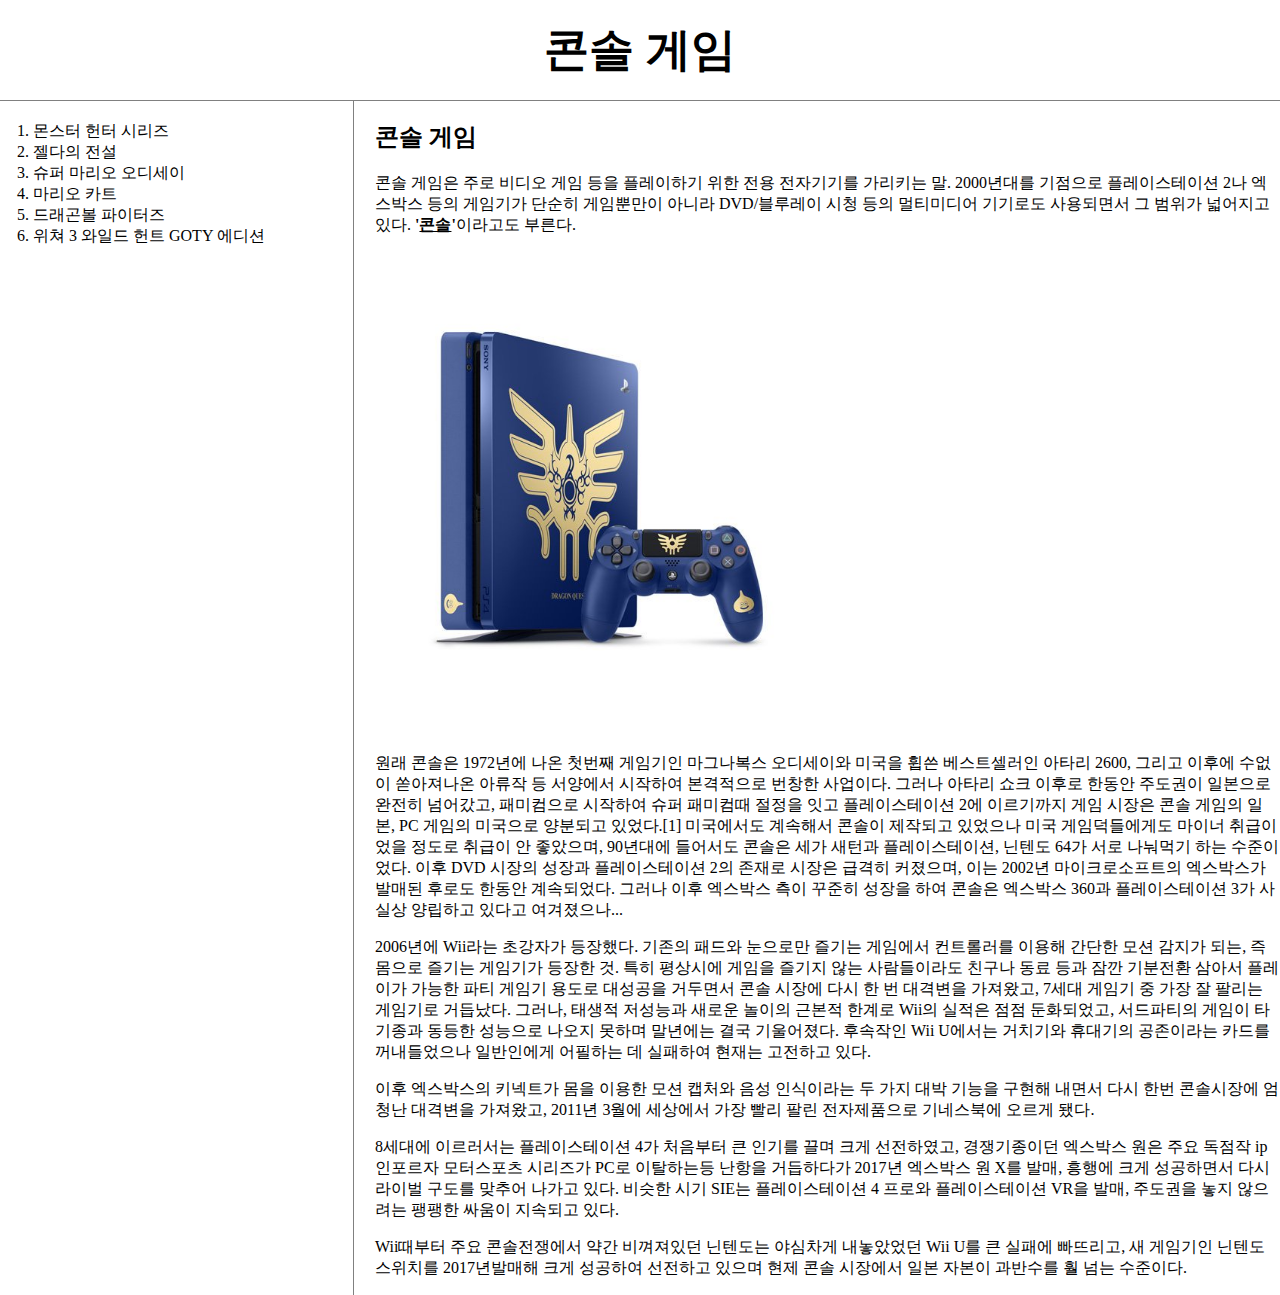
<file: index.html>
<!doctype html>
<html>
<head>
  <title>가지고 있는 콘솔 게임 리스트 - Welcome</title>
  <meta charset="utf-8">
  <link rel="stylesheet" href="style.css">
  <!-- Global site tag (gtag.js) - Google Analytics -->
<script async src="https://www.googletagmanager.com/gtag/js?id=UA-115026565-1"></script>
<script>
  window.dataLayer = window.dataLayer || [];
  function gtag(){dataLayer.push(arguments);}
  gtag('js', new Date());

  gtag('config', 'UA-115026565-1');
</script>

</head>
<body>
  <h1><a href="https://iamso-young.github.io/web2_css/">콘솔 게임</a></h1>
  <div id="grid">

<ol>
  <li><a href="1.html">몬스터 헌터 시리즈</a></li>
  <li><a href="2.html">젤다의 전설</a></li>
  <li><a href="3.html">슈퍼 마리오 오디세이</a></li>
  <li><a href="4.html">마리오 카트</a></li>
  <li><a href="5.html">드래곤볼 파이터즈</a></li>
  <li><a href="6.html">위쳐 3 와일드 헌트 GOTY 에디션</a></li>
</ol>
<div id="article">
<h2>콘솔 게임</h2>
<p><a href="https://namu.wiki/w/%EA%B2%8C%EC%9E%84%EA%B8%B0?from=%EC%BD%98%EC%86%94%20%EA%B2%8C%EC%9E%84"
  target="_blank" title="콘솔 게임 - 나무위키">콘솔 게임</a>은 주로 비디오 게임 등을 플레이하기 위한 전용 전자기기를 가리키는 말. 2000년대를 기점으로 플레이스테이션 2나 엑스박스 등의 게임기가 단순히 게임뿐만이 아니라 DVD/블루레이 시청 등의 멀티미디어 기기로도 사용되면서 그 범위가 넓어지고 있다.
<strong>'<u>콘솔</u>'</strong>이라고도 부른다.</p>
<img src="ps4slim.jpg" width="50%">
<p style="margin-top:45px;">원래 콘솔은 1972년에 나온 첫번째 게임기인 마그나복스 오디세이와 미국을 휩쓴 베스트셀러인 아타리 2600, 그리고 이후에 수없이 쏟아져나온 아류작 등 서양에서 시작하여 본격적으로 번창한 사업이다. 그러나 아타리 쇼크 이후로 한동안 주도권이 일본으로 완전히 넘어갔고, 패미컴으로 시작하여 슈퍼 패미컴때 절정을 잇고 플레이스테이션 2에 이르기까지 게임 시장은 콘솔 게임의 일본, PC 게임의 미국으로 양분되고 있었다.[1] 미국에서도 계속해서 콘솔이 제작되고 있었으나 미국 게임덕들에게도 마이너 취급이었을 정도로 취급이 안 좋았으며, 90년대에 들어서도 콘솔은 세가 새턴과 플레이스테이션, 닌텐도 64가 서로 나눠먹기 하는 수준이었다. 이후 DVD 시장의 성장과 플레이스테이션 2의 존재로 시장은 급격히 커졌으며, 이는 2002년 마이크로소프트의 엑스박스가 발매된 후로도 한동안 계속되었다. 그러나 이후 엑스박스 측이 꾸준히 성장을 하여 콘솔은 엑스박스 360과 플레이스테이션 3가 사실상 양립하고 있다고 여겨졌으나...
</p><p>2006년에 Wii라는 초강자가 등장했다. 기존의 패드와 눈으로만 즐기는 게임에서 컨트롤러를 이용해 간단한 모션 감지가 되는, 즉 몸으로 즐기는 게임기가 등장한 것. 특히 평상시에 게임을 즐기지 않는 사람들이라도 친구나 동료 등과 잠깐 기분전환 삼아서 플레이가 가능한 파티 게임기 용도로 대성공을 거두면서 콘솔 시장에 다시 한 번 대격변을 가져왔고, 7세대 게임기 중 가장 잘 팔리는 게임기로 거듭났다. 그러나, 태생적 저성능과 새로운 놀이의 근본적 한계로 Wii의 실적은 점점 둔화되었고, 서드파티의 게임이 타기종과 동등한 성능으로 나오지 못하며 말년에는 결국 기울어졌다. 후속작인 Wii U에서는 거치기와 휴대기의 공존이라는 카드를 꺼내들었으나 일반인에게 어필하는 데 실패하여 현재는 고전하고 있다.
</p><p>이후 엑스박스의 키넥트가 몸을 이용한 모션 캡처와 음성 인식이라는 두 가지 대박 기능을 구현해 내면서 다시 한번 콘솔시장에 엄청난 대격변을 가져왔고, 2011년 3월에 세상에서 가장 빨리 팔린 전자제품으로 기네스북에 오르게 됐다.
</p><p>8세대에 이르러서는 플레이스테이션 4가 처음부터 큰 인기를 끌며 크게 선전하였고, 경쟁기종이던 엑스박스 원은 주요 독점작 ip인포르자 모터스포츠 시리즈가 PC로 이탈하는등 난항을 거듭하다가 2017년 엑스박스 원 X를 발매, 흥행에 크게 성공하면서 다시 라이벌 구도를 맞추어 나가고 있다. 비슷한 시기 SIE는 플레이스테이션 4 프로와 플레이스테이션 VR을 발매, 주도권을 놓지 않으려는 팽팽한 싸움이 지속되고 있다.
</p><p>Wii때부터 주요 콘솔전쟁에서 약간 비껴져있던 닌텐도는 야심차게 내놓았었던 Wii U를 큰 실패에 빠뜨리고, 새 게임기인 닌텐도 스위치를 2017년발매해 크게 성공하여 선전하고 있으며 현제 콘솔 시장에서 일본 자본이 과반수를 훨 넘는 수준이다.
</p>
</body>
</html>
</file>
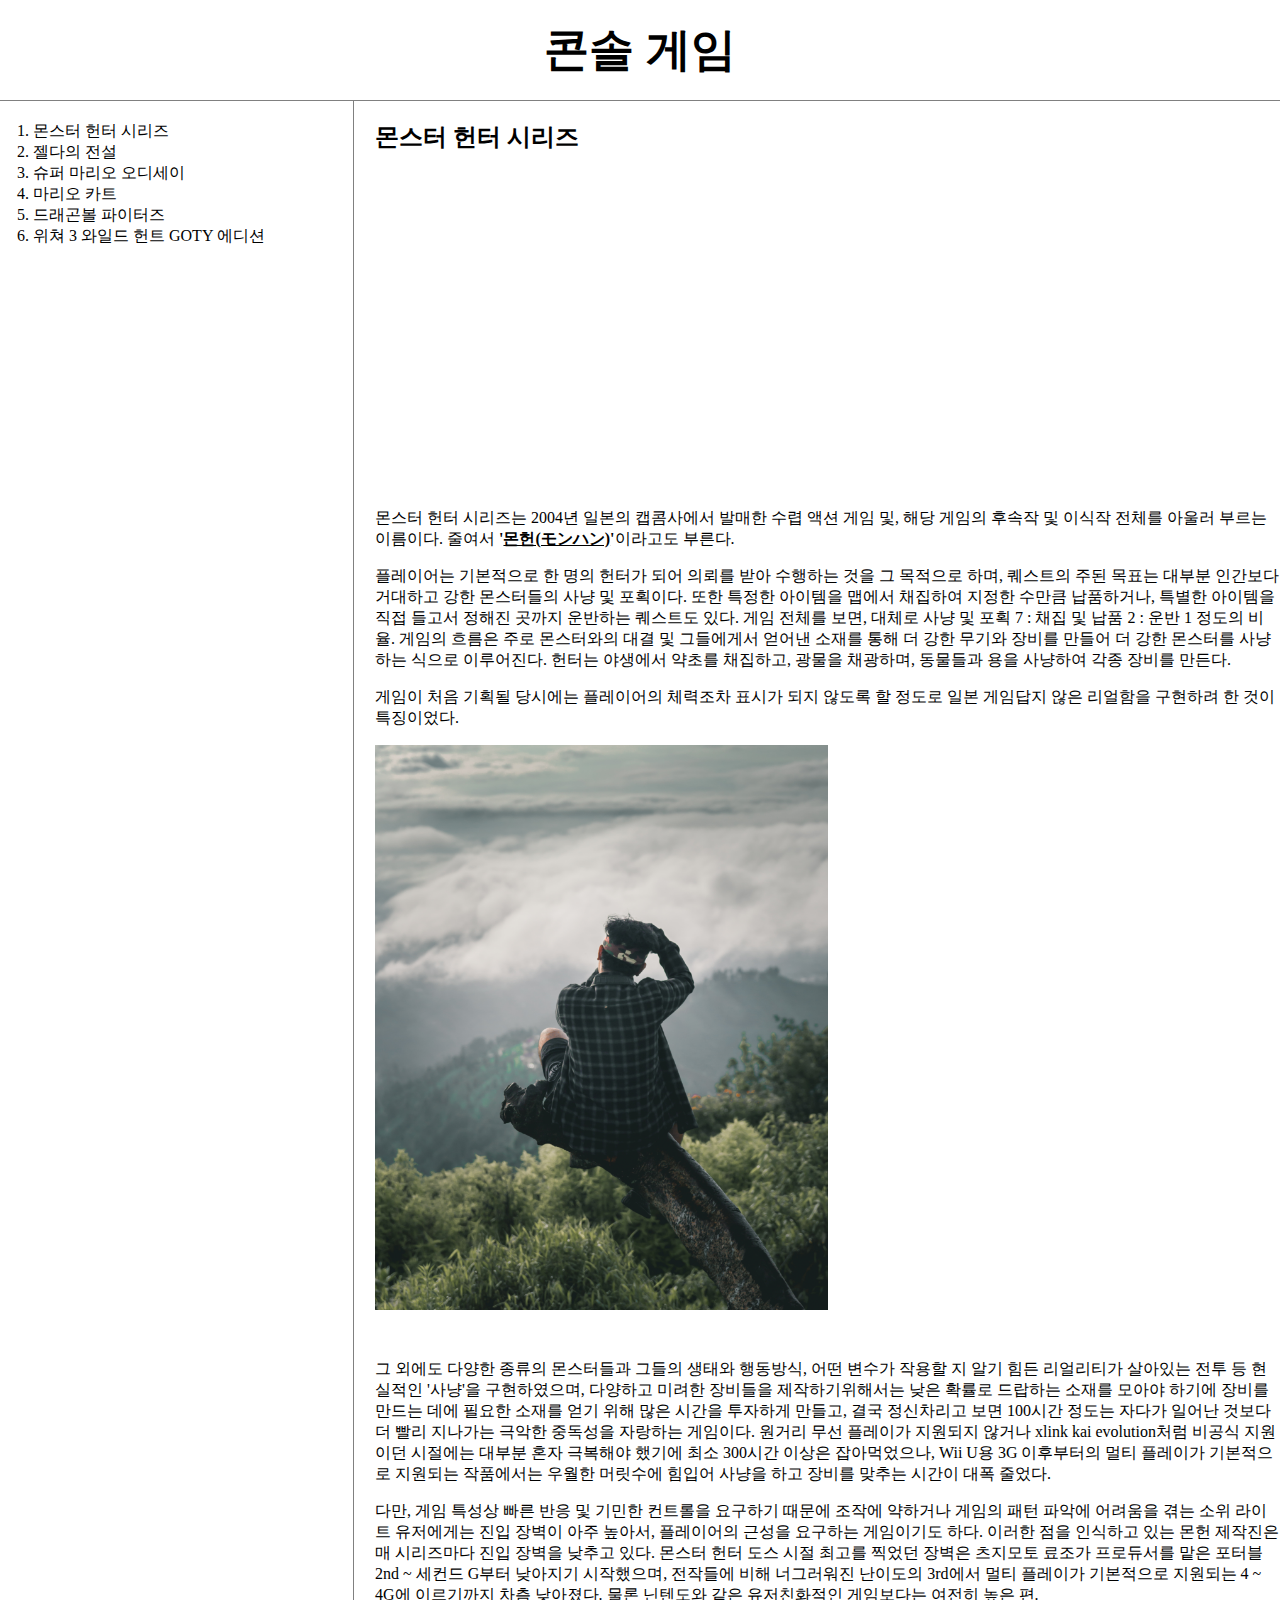
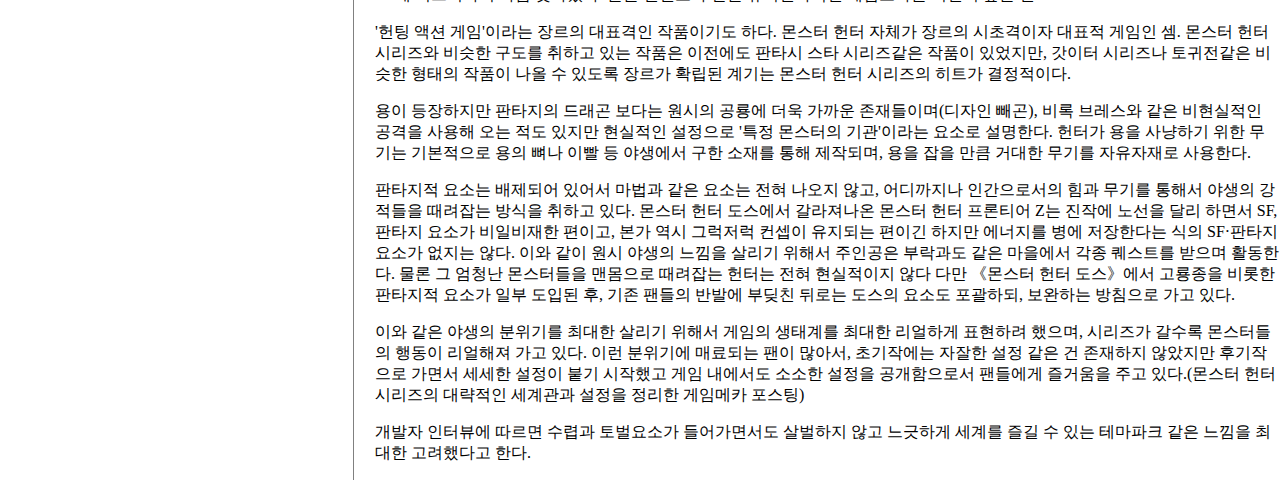
<file: 1.html>
<!doctype html>
<html>
<head>
  <title>가지고 있는 콘솔 게임 리스트 - 몬스터 헌터 시리즈</title>
  <meta charset="utf-8">
  <link rel="stylesheet" href="style.css">
  <!-- Global site tag (gtag.js) - Google Analytics -->
<script async src="https://www.googletagmanager.com/gtag/js?id=UA-115026565-1"></script>
<script>
  window.dataLayer = window.dataLayer || [];
  function gtag(){dataLayer.push(arguments);}
  gtag('js', new Date());

  gtag('config', 'UA-115026565-1');
</script>

</head>
<body>
  <h1><a href="index.html">콘솔 게임</a></h1>
  <div id="grid">
<ol>
  <li><a href="1.html">몬스터 헌터 시리즈</a></li>
  <li><a href="2.html">젤다의 전설</a></li>
  <li><a href="3.html">슈퍼 마리오 오디세이</a></li>
  <li><a href="4.html">마리오 카트</a></li>
  <li><a href="5.html">드래곤볼 파이터즈</a></li>
  <li><a href="6.html">위쳐 3 와일드 헌트 GOTY 에디션</a></li>
</ol>
<div id="article">
<h2>몬스터 헌터 시리즈</h2>
<p>
  <iframe width="560" height="315" src="https://www.youtube.com/embed/gGbE1TdwSZc" frameborder="0" allow="autoplay; encrypted-media" allowfullscreen></iframe>
</p>
<p><a href="https://namu.wiki/w/%EB%AA%AC%EC%8A%A4%ED%84%B0%20%ED%97%8C%ED%84%B0%20%EC%8B%9C%EB%A6%AC%EC%A6%88"
  target="_blank" title="몬스터헌터 시리즈 - 나무위키">몬스터 헌터 시리즈</a>는 2004년 일본의 캡콤사에서 발매한 수렵 액션 게임 및, 해당 게임의 후속작 및 이식작 전체를 아울러 부르는 이름이다.
줄여서 <strong>'<u>몬헌(モンハン)</u>'</strong>이라고도 부른다.</p><p>플레이어는 기본적으로 한 명의 헌터가 되어 의뢰를 받아 수행하는 것을 그 목적으로 하며, 퀘스트의 주된 목표는 대부분 인간보다 거대하고 강한 몬스터들의 사냥 및 포획이다. 또한 특정한 아이템을 맵에서 채집하여 지정한 수만큼 납품하거나, 특별한 아이템을 직접 들고서 정해진 곳까지 운반하는 퀘스트도 있다. 게임 전체를 보면, 대체로 사냥 및 포획 7 : 채집 및 납품 2 : 운반 1 정도의 비율.
게임의 흐름은 주로 몬스터와의 대결 및 그들에게서 얻어낸 소재를 통해 더 강한 무기와 장비를 만들어 더 강한 몬스터를 사냥하는 식으로 이루어진다. 헌터는 야생에서 약초를 채집하고, 광물을 채광하며, 동물들과 용을 사냥하여 각종 장비를 만든다.
</p><p>게임이 처음 기획될 당시에는 플레이어의 체력조차 표시가 되지 않도록 할 정도로 일본 게임답지 않은 리얼함을 구현하려 한 것이 특징이었다.</p>
<img src="coding.jpg" width="50%">
</p><p style="margin-top:45px;">그 외에도 다양한 종류의 몬스터들과 그들의 생태와 행동방식, 어떤 변수가 작용할 지 알기 힘든 리얼리티가 살아있는 전투 등 현실적인 '사냥'을 구현하였으며, 다양하고 미려한 장비들을 제작하기위해서는 낮은 확률로 드랍하는 소재를 모아야 하기에 장비를 만드는 데에 필요한 소재를 얻기 위해 많은 시간을 투자하게 만들고, 결국 정신차리고 보면 100시간 정도는 자다가 일어난 것보다 더 빨리 지나가는 극악한 중독성을 자랑하는 게임이다. 원거리 무선 플레이가 지원되지 않거나 xlink kai evolution처럼 비공식 지원이던 시절에는 대부분 혼자 극복해야 했기에 최소 300시간 이상은 잡아먹었으나, Wii U용 3G 이후부터의 멀티 플레이가 기본적으로 지원되는 작품에서는 우월한 머릿수에 힘입어 사냥을 하고 장비를 맞추는 시간이 대폭 줄었다.</p>
<p>다만, 게임 특성상 빠른 반응 및 기민한 컨트롤을 요구하기 때문에 조작에 약하거나 게임의 패턴 파악에 어려움을 겪는 소위 라이트 유저에게는 진입 장벽이 아주 높아서, 플레이어의 근성을 요구하는 게임이기도 하다. 이러한 점을 인식하고 있는 몬헌 제작진은 매 시리즈마다 진입 장벽을 낮추고 있다. 몬스터 헌터 도스 시절 최고를 찍었던 장벽은 츠지모토 료조가 프로듀서를 맡은 포터블 2nd ~ 세컨드 G부터 낮아지기 시작했으며, 전작들에 비해 너그러워진 난이도의 3rd에서 멀티 플레이가 기본적으로 지원되는 4 ~ 4G에 이르기까지 차츰 낮아졌다. 물론 닌텐도와 같은 유저친화적인 게임보다는 여전히 높은 편. </p><p>'헌팅 액션 게임'이라는 장르의 대표격인 작품이기도 하다. 몬스터 헌터 자체가 장르의 시초격이자 대표적 게임인 셈. 몬스터 헌터 시리즈와 비슷한 구도를 취하고 있는 작품은 이전에도 판타시 스타 시리즈같은 작품이 있었지만, 갓이터 시리즈나 토귀전같은 비슷한 형태의 작품이 나올 수 있도록 장르가 확립된 계기는 몬스터 헌터 시리즈의 히트가 결정적이다.
</p><p>용이 등장하지만 판타지의 드래곤 보다는 원시의 공룡에 더욱 가까운 존재들이며(디자인 빼곤), 비록 브레스와 같은 비현실적인 공격을 사용해 오는 적도 있지만 현실적인 설정으로 '특정 몬스터의 기관'이라는 요소로 설명한다. 헌터가 용을 사냥하기 위한 무기는 기본적으로 용의 뼈나 이빨 등 야생에서 구한 소재를 통해 제작되며, 용을 잡을 만큼 거대한 무기를 자유자재로 사용한다.
</p><p>판타지적 요소는 배제되어 있어서 마법과 같은 요소는 전혀 나오지 않고, 어디까지나 인간으로서의 힘과 무기를 통해서 야생의 강적들을 때려잡는 방식을 취하고 있다. 몬스터 헌터 도스에서 갈라져나온 몬스터 헌터 프론티어 Z는 진작에 노선을 달리 하면서 SF, 판타지 요소가 비일비재한 편이고, 본가 역시 그럭저럭 컨셉이 유지되는 편이긴 하지만 에너지를 병에 저장한다는 식의 SF·판타지 요소가 없지는 않다. 이와 같이 원시 야생의 느낌을 살리기 위해서 주인공은 부락과도 같은 마을에서 각종 퀘스트를 받으며 활동한다. 물론 그 엄청난 몬스터들을 맨몸으로 때려잡는 헌터는 전혀 현실적이지 않다 다만 《몬스터 헌터 도스》에서 고룡종을 비롯한 판타지적 요소가 일부 도입된 후, 기존 팬들의 반발에 부딪친 뒤로는 도스의 요소도 포괄하되, 보완하는 방침으로 가고 있다.
</p><p>이와 같은 야생의 분위기를 최대한 살리기 위해서 게임의 생태계를 최대한 리얼하게 표현하려 했으며, 시리즈가 갈수록 몬스터들의 행동이 리얼해져 가고 있다. 이런 분위기에 매료되는 팬이 많아서, 초기작에는 자잘한 설정 같은 건 존재하지 않았지만 후기작으로 가면서 세세한 설정이 붙기 시작했고 게임 내에서도 소소한 설정을 공개함으로서 팬들에게 즐거움을 주고 있다.(몬스터 헌터 시리즈의 대략적인 세계관과 설정을 정리한 게임메카 포스팅)
</p><p>개발자 인터뷰에 따르면 수렵과 토벌요소가 들어가면서도 살벌하지 않고 느긋하게 세계를 즐길 수 있는 테마파크 같은 느낌을 최대한 고려했다고 한다.
</p>
<p>

  <div id="disqus_thread"></div>
<script>

/**
*  RECOMMENDED CONFIGURATION VARIABLES: EDIT AND UNCOMMENT THE SECTION BELOW TO INSERT DYNAMIC VALUES FROM YOUR PLATFORM OR CMS.
*  LEARN WHY DEFINING THESE VARIABLES IS IMPORTANT: https://disqus.com/admin/universalcode/#configuration-variables*/
/*
var disqus_config = function () {
this.page.url = PAGE_URL;  // Replace PAGE_URL with your page's canonical URL variable
this.page.identifier = PAGE_IDENTIFIER; // Replace PAGE_IDENTIFIER with your page's unique identifier variable
};
*/
(function() { // DON'T EDIT BELOW THIS LINE
var d = document, s = d.createElement('script');
s.src = 'https://consolegame.disqus.com/embed.js';
s.setAttribute('data-timestamp', +new Date());
(d.head || d.body).appendChild(s);
})();
</script>
<noscript>Please enable JavaScript to view the <a href="https://disqus.com/?ref_noscript">comments powered by Disqus.</a></noscript>

</p>

<!--Start of Tawk.to Script-->
<script type="text/javascript">
var Tawk_API=Tawk_API||{}, Tawk_LoadStart=new Date();
(function(){
var s1=document.createElement("script"),s0=document.getElementsByTagName("script")[0];
s1.async=true;
s1.src='https://embed.tawk.to/5a9ce8fcd7591465c7083ee7/default';
s1.charset='UTF-8';
s1.setAttribute('crossorigin','*');
s0.parentNode.insertBefore(s1,s0);
})();
</script>
<!--End of Tawk.to Script-->

</body>
</html>
</file>
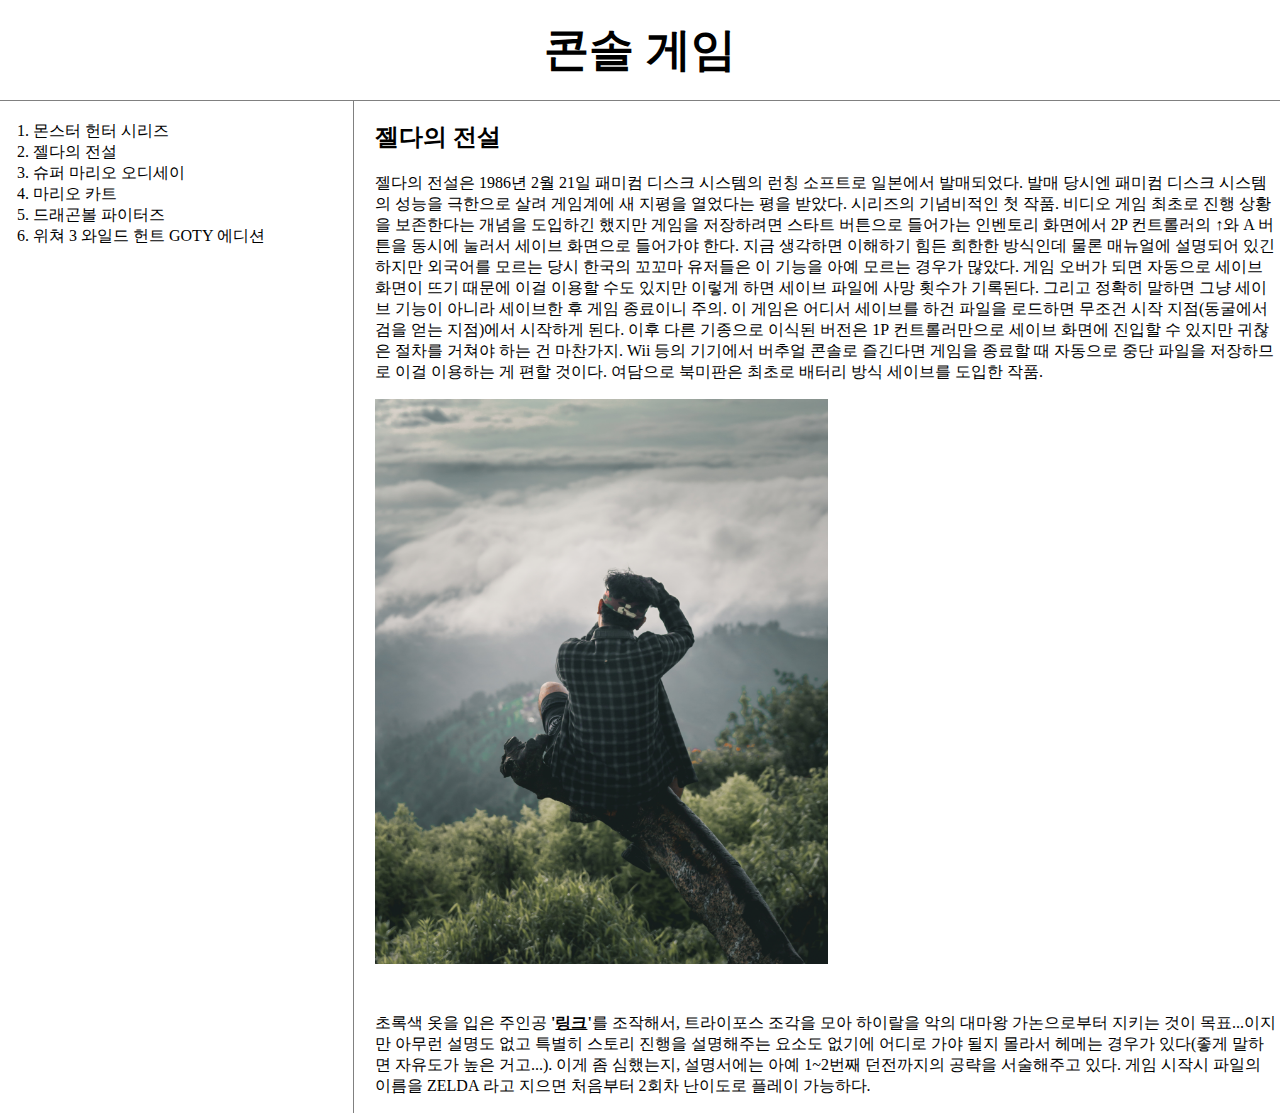
<file: 2.html>
<!doctype html>
<html>
<head>
  <title>가지고 있는 콘솔 게임 리스트 - 젤다의 전설</title>
  <meta charset="utf-8">
  <link rel="stylesheet" href="style.css">
<!--
<style>
  body {
    margin:0;
  }
  /*
  #active {
    color:red;
  }
  .saw {
    color:gray;
  }
  */
  h1 {
    font-size:45px;
    text-align: center;
    border-bottom:1px solid gray;
    margin:0;
    padding:20px;
  }
  a {
    color:black;
    text-decoration: none;
  }
  ol {
    border-right:1px solid gray;
    width:300px;
    margin:0;
    padding:20px;
  }
  #grid{
    display:grid;
    grid-template-columns: 350px 1fr;
  }
  #grid ol{
    padding-left:33px;
  }
  #grid #article{
    padding-left: 25px;
  }
  /*screen width < 900px*/
  @media(max-width:900px){
    #grid{
      display: block;
    }
    ol {
      border-right:none;
    }
    h1 {
      border-bottom:none;
    }
  }
</style>
-->
  <!-- Global site tag (gtag.js) - Google Analytics -->
<script async src="https://www.googletagmanager.com/gtag/js?id=UA-115026565-1"></script>
<script>
  window.dataLayer = window.dataLayer || [];
  function gtag(){dataLayer.push(arguments);}
  gtag('js', new Date());

  gtag('config', 'UA-115026565-1');
</script>

</head>
<body>
  <h1><a href="index.html">콘솔 게임</a></h1>
  <div id="grid">
    <ol>
      <li><a href="1.html" >몬스터 헌터 시리즈</a></li>
      <li><a href="2.html" >젤다의 전설</a></li>
      <li><a href="3.html" >슈퍼 마리오 오디세이</a></li>
      <li><a href="4.html" >마리오 카트</a></li>
      <li><a href="5.html" >드래곤볼 파이터즈</a></li>
      <li><a href="6.html" >위쳐 3 와일드 헌트 GOTY 에디션</a></li>
    </ol>

      <!--
      <h1><a href="index.html"><font color="red">콘솔 게임</font></a></h1>
    <ol>
      <li><a href="1.html"><font color="red">몬스터 헌터 시리즈</font></a></li>
      <li><a href="2.html"><font color="red">젤다의 전설</font></a></li>
      <li><a href="3.html"><font color="red">슈퍼 마리오 오디세이</font></a></li>
      <li><a href="4.html"><font color="red">마리오 카트</font></a></li>
      <li><a href="5.html"><font color="red">드래곤볼 파이터즈</font></a></li>
      <li><a href="6.html"><font color="red">위쳐 3 와일드 헌트 GOTY 에디션</font></a></li>
    </ol>
    -->
    <div id="article">
      <h2>젤다의 전설</h2>
      <p><a href="https://namu.wiki/w/%EC%A0%A4%EB%8B%A4%EC%9D%98%20%EC%A0%84%EC%84%A4"
      target="_blank" title="젤다의 전설 - 나무위키">젤다의 전설</a>은 1986년 2월 21일 패미컴 디스크 시스템의 런칭 소프트로 일본에서 발매되었다. 발매 당시엔 패미컴 디스크 시스템의 성능을 극한으로 살려 게임계에 새 지평을 열었다는 평을 받았다. 시리즈의 기념비적인 첫 작품.
      비디오 게임 최초로 진행 상황을 보존한다는 개념을 도입하긴 했지만 게임을 저장하려면 스타트 버튼으로 들어가는 인벤토리 화면에서 2P 컨트롤러의 ↑와 A 버튼을 동시에 눌러서 세이브 화면으로 들어가야 한다. 지금 생각하면 이해하기 힘든 희한한 방식인데 물론 매뉴얼에 설명되어 있긴 하지만 외국어를 모르는 당시 한국의 꼬꼬마 유저들은 이 기능을 아예 모르는 경우가 많았다. 게임 오버가 되면 자동으로 세이브 화면이 뜨기 때문에 이걸 이용할 수도 있지만 이렇게 하면 세이브 파일에 사망 횟수가 기록된다. 그리고 정확히 말하면 그냥 세이브 기능이 아니라 세이브한  후 게임 종료이니 주의. 이 게임은 어디서 세이브를 하건 파일을 로드하면 무조건 시작 지점(동굴에서 검을 얻는 지점)에서 시작하게 된다. 이후 다른 기종으로 이식된 버전은 1P 컨트롤러만으로 세이브 화면에 진입할 수 있지만 귀찮은 절차를 거쳐야 하는 건 마찬가지. Wii 등의 기기에서 버추얼 콘솔로 즐긴다면 게임을 종료할 때 자동으로 중단 파일을 저장하므로 이걸 이용하는 게 편할 것이다. 여담으로 북미판은 최초로 배터리 방식 세이브를 도입한 작품.
      </p>
      <img src="coding.jpg" width="50%">
      </p><p style="margin-top:45px;">초록색 옷을 입은 주인공 <strong>'<u>링크</u>'</strong>를 조작해서, 트라이포스 조각을 모아 하이랄을 악의 대마왕 가논으로부터 지키는 것이 목표...이지만 아무런 설명도 없고 특별히 스토리 진행을 설명해주는 요소도 없기에 어디로 가야 될지 몰라서 헤메는 경우가 있다(좋게 말하면 자유도가 높은 거고...). 이게 좀 심했는지, 설명서에는 아예 1~2번째 던전까지의 공략을 서술해주고 있다. 게임 시작시 파일의 이름을 ZELDA 라고 지으면 처음부터 2회차 난이도로 플레이 가능하다.
      </p>
    </div>
</div>
</body>
</html>
</file>
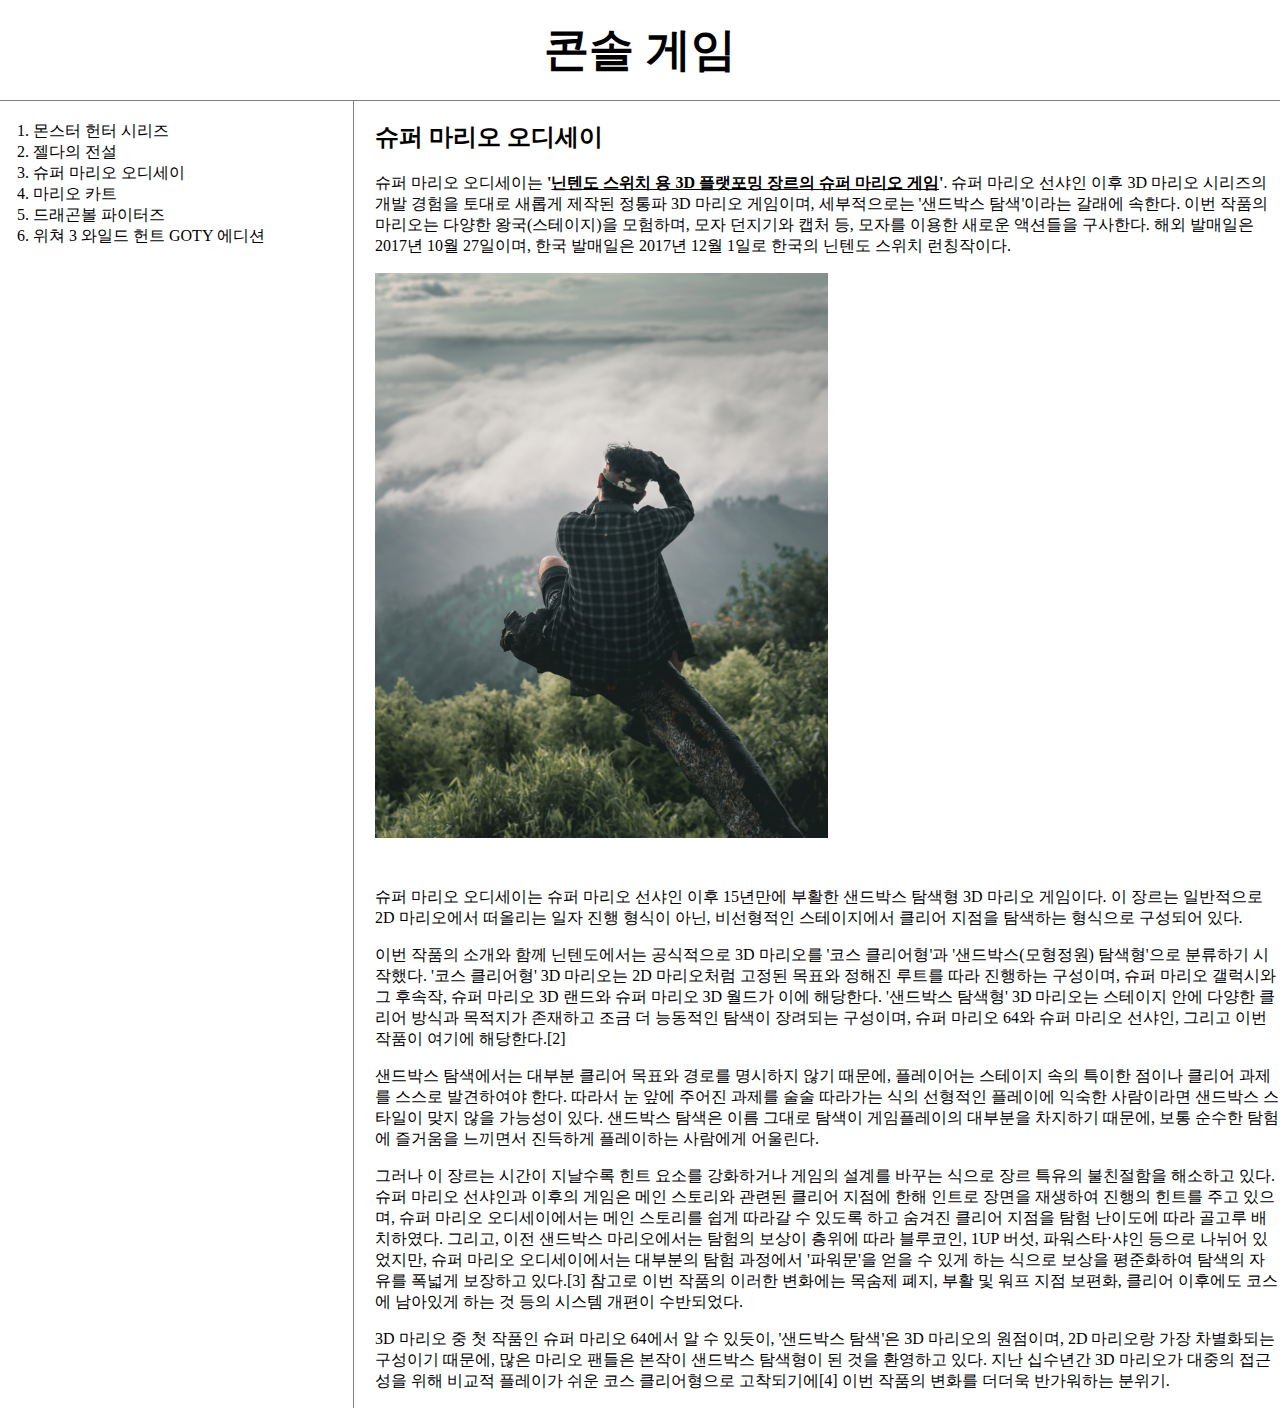
<file: 3.html>
<!doctype html>
<html>
<head>
  <title>가지고 있는 콘솔 게임 리스트 - 슈퍼 마리오 오디세이</title>
  <meta charset="utf-8">
  <link rel="stylesheet" href="style.css">
  <!-- Global site tag (gtag.js) - Google Analytics -->
  <script async src="https://www.googletagmanager.com/gtag/js?id=UA-115026565-1"></script>
  <script>
    window.dataLayer = window.dataLayer || [];
    function gtag(){dataLayer.push(arguments);}
    gtag('js', new Date());

    gtag('config', 'UA-115026565-1');
  </script>

</head>
<body>
  <h1><a href="index.html">콘솔 게임</a></h1>
  <div id="grid">
<ol>
  <li><a href="1.html">몬스터 헌터 시리즈</a></li>
  <li><a href="2.html">젤다의 전설</a></li>
  <li><a href="3.html">슈퍼 마리오 오디세이</a></li>
  <li><a href="4.html">마리오 카트</a></li>
  <li><a href="5.html">드래곤볼 파이터즈</a></li>
  <li><a href="6.html">위쳐 3 와일드 헌트 GOTY 에디션</a></li>
</ol>
<div id="article">
<h2>슈퍼 마리오 오디세이</h2>
<p><a href="https://namu.wiki/w/%EB%AA%AC%EC%8A%A4%ED%84%B0%20%ED%97%8C%ED%84%B0%20%EC%8B%9C%EB%A6%AC%EC%A6%88"
  target="_blank" title="슈퍼 마리오 오디세이 - 나무위키">슈퍼 마리오 오디세이</a>는 <strong>'<u>닌텐도 스위치 용 3D 플랫포밍 장르의 슈퍼 마리오 게임</u>'</strong>. 슈퍼 마리오 선샤인 이후 3D 마리오 시리즈의 개발 경험을 토대로 새롭게 제작된 정통파 3D 마리오 게임이며, 세부적으로는 '샌드박스 탐색'이라는 갈래에 속한다. 이번 작품의 마리오는 다양한 왕국(스테이지)을 모험하며, 모자 던지기와 캡처 등, 모자를 이용한 새로운 액션들을 구사한다. 해외 발매일은 2017년 10월 27일이며, 한국 발매일은 2017년 12월 1일로 한국의 닌텐도 스위치 런칭작이다.</p>
  <img src="coding.jpg" width="50%">
<p style="margin-top:45px;">슈퍼 마리오 오디세이는 슈퍼 마리오 선샤인 이후 15년만에 부활한 샌드박스 탐색형 3D 마리오 게임이다. 이 장르는 일반적으로 2D 마리오에서 떠올리는 일자 진행 형식이 아닌, 비선형적인 스테이지에서 클리어 지점을 탐색하는 형식으로 구성되어 있다.
</p>
이번 작품의 소개와 함께 닌텐도에서는 공식적으로 3D 마리오를 '코스 클리어형'과 '샌드박스(모형정원) 탐색형'으로 분류하기 시작했다. '코스 클리어형' 3D 마리오는 2D 마리오처럼 고정된 목표와 정해진 루트를 따라 진행하는 구성이며, 슈퍼 마리오 갤럭시와 그 후속작, 슈퍼 마리오 3D 랜드와 슈퍼 마리오 3D 월드가 이에 해당한다. '샌드박스 탐색형' 3D 마리오는 스테이지 안에 다양한 클리어 방식과 목적지가 존재하고 조금 더 능동적인 탐색이 장려되는 구성이며, 슈퍼 마리오 64와 슈퍼 마리오 선샤인, 그리고 이번 작품이 여기에 해당한다.[2]
</p><p>
샌드박스 탐색에서는 대부분 클리어 목표와 경로를 명시하지 않기 때문에, 플레이어는 스테이지 속의 특이한 점이나 클리어 과제를 스스로 발견하여야 한다. 따라서 눈 앞에 주어진 과제를 술술 따라가는 식의 선형적인 플레이에 익숙한 사람이라면 샌드박스 스타일이 맞지 않을 가능성이 있다. 샌드박스 탐색은 이름 그대로 탐색이 게임플레이의 대부분을 차지하기 때문에, 보통 순수한 탐험에 즐거움을 느끼면서 진득하게 플레이하는 사람에게 어울린다.
</p><p>
그러나 이 장르는 시간이 지날수록 힌트 요소를 강화하거나 게임의 설계를 바꾸는 식으로 장르 특유의 불친절함을 해소하고 있다. 슈퍼 마리오 선샤인과 이후의 게임은 메인 스토리와 관련된 클리어 지점에 한해 인트로 장면을 재생하여 진행의 힌트를 주고 있으며, 슈퍼 마리오 오디세이에서는 메인 스토리를 쉽게 따라갈 수 있도록 하고 숨겨진 클리어 지점을 탐험 난이도에 따라 골고루 배치하였다. 그리고, 이전 샌드박스 마리오에서는 탐험의 보상이 층위에 따라 블루코인, 1UP 버섯, 파워스타·샤인 등으로 나뉘어 있었지만, 슈퍼 마리오 오디세이에서는 대부분의 탐험 과정에서 '파워문'을 얻을 수 있게 하는 식으로 보상을 평준화하여 탐색의 자유를 폭넓게 보장하고 있다.[3] 참고로 이번 작품의 이러한 변화에는 목숨제 폐지, 부활 및 워프 지점 보편화, 클리어 이후에도 코스에 남아있게 하는 것 등의 시스템 개편이 수반되었다.
</p><p>
3D 마리오 중 첫 작품인 슈퍼 마리오 64에서 알 수 있듯이, '샌드박스 탐색'은 3D 마리오의 원점이며, 2D 마리오랑 가장 차별화되는 구성이기 때문에, 많은 마리오 팬들은 본작이 샌드박스 탐색형이 된 것을 환영하고 있다. 지난 십수년간 3D 마리오가 대중의 접근성을 위해 비교적 플레이가 쉬운 코스 클리어형으로 고착되기에[4] 이번 작품의 변화를 더더욱 반가워하는 분위기.
</p>
</body>
</html>
</file>
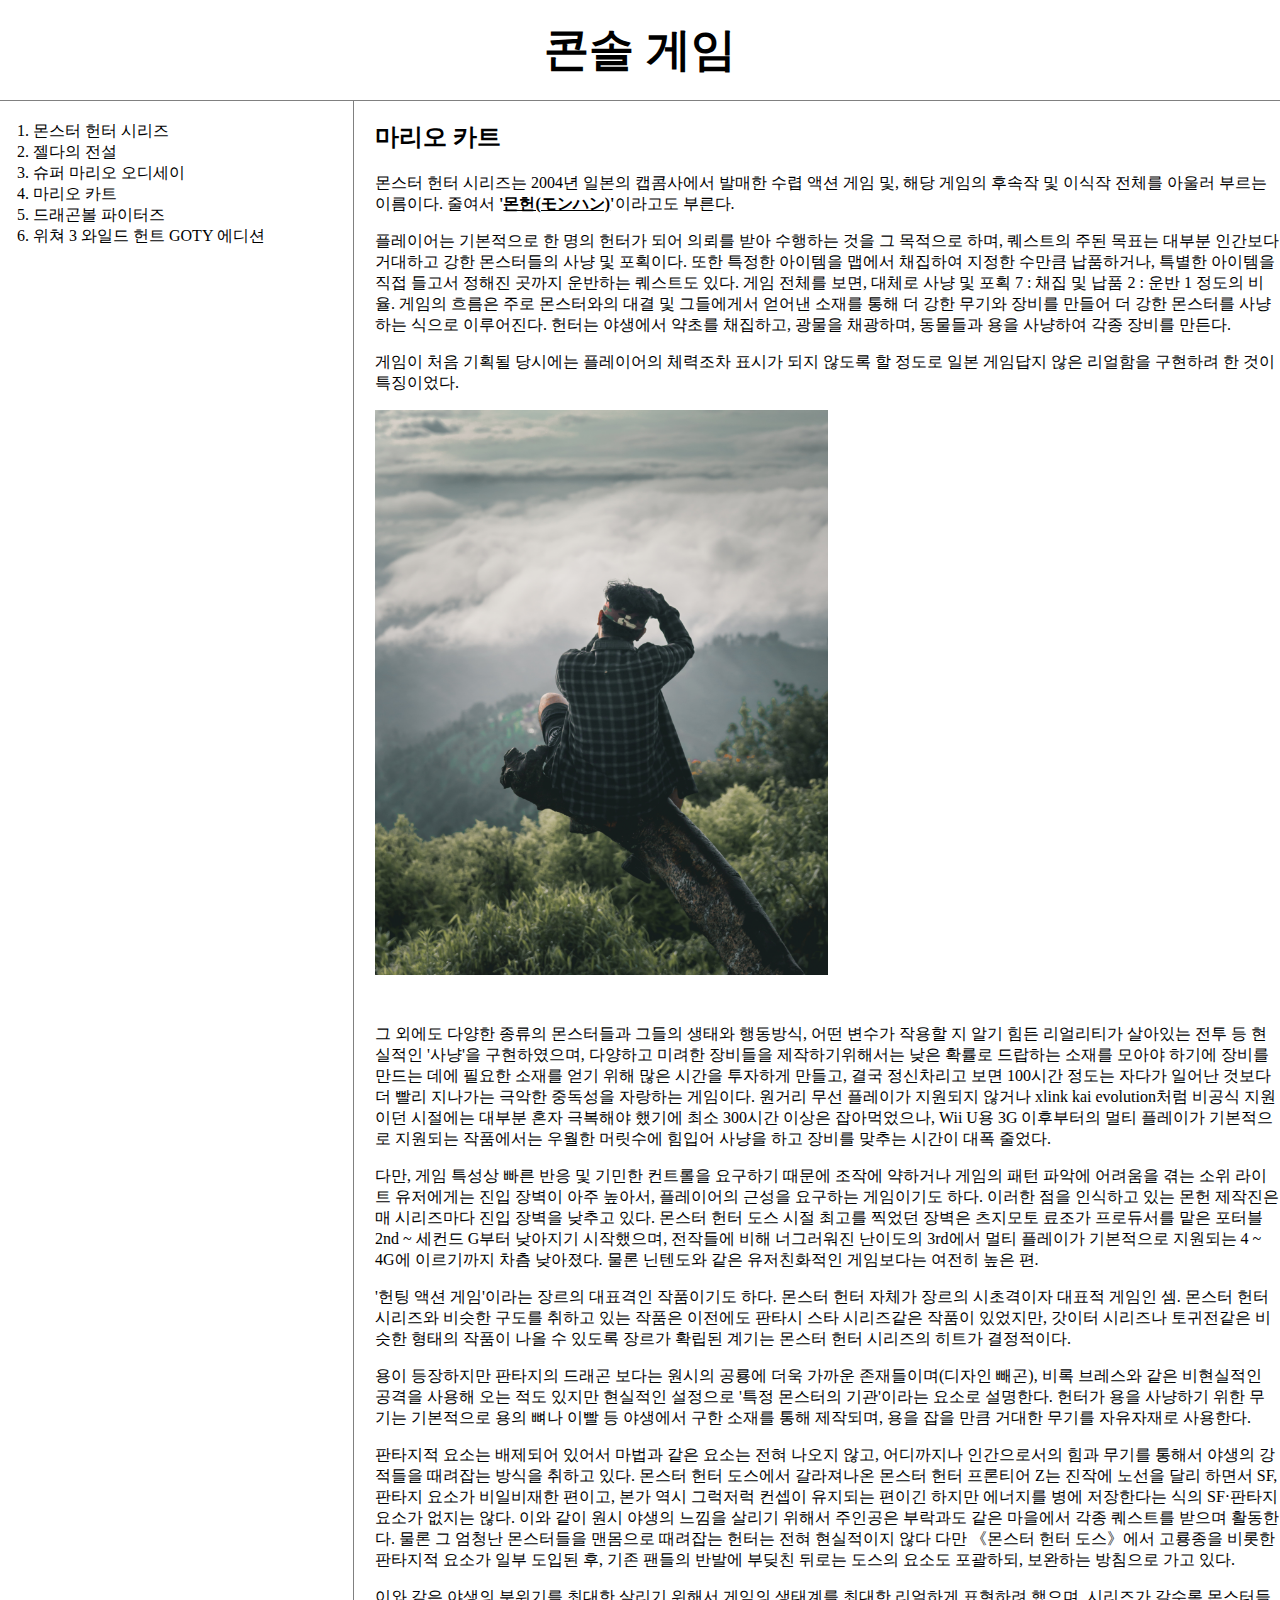
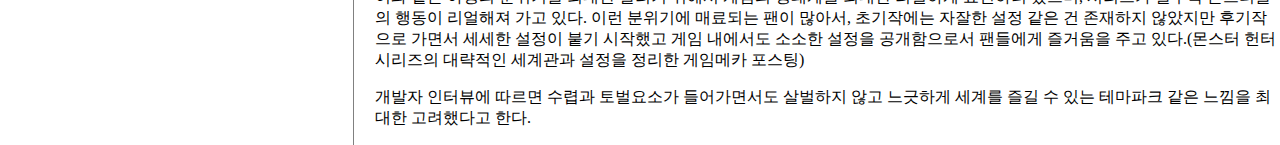
<file: 4.html>
<!doctype html>
<html>
<head>
  <title>가지고 있는 콘솔 게임 리스트 - 마리오 카트</title>
  <meta charset="utf-8">
  <link rel="stylesheet" href="style.css">
  <!-- Global site tag (gtag.js) - Google Analytics -->
<script async src="https://www.googletagmanager.com/gtag/js?id=UA-115026565-1"></script>
<script>
  window.dataLayer = window.dataLayer || [];
  function gtag(){dataLayer.push(arguments);}
  gtag('js', new Date());

  gtag('config', 'UA-115026565-1');
</script>

</head>
<body>
  <h1><a href="index.html">콘솔 게임</a></h1>
  <div id="grid">

<ol>
  <li><a href="1.html">몬스터 헌터 시리즈</a></li>
  <li><a href="2.html">젤다의 전설</a></li>
  <li><a href="3.html">슈퍼 마리오 오디세이</a></li>
  <li><a href="4.html">마리오 카트</a></li>
  <li><a href="5.html">드래곤볼 파이터즈</a></li>
  <li><a href="6.html">위쳐 3 와일드 헌트 GOTY 에디션</a></li>
</ol>
<div id="article">
<h2>마리오 카트</h2>
<p><a href="https://namu.wiki/w/%EB%AA%AC%EC%8A%A4%ED%84%B0%20%ED%97%8C%ED%84%B0%20%EC%8B%9C%EB%A6%AC%EC%A6%88"
  target="_blank" title="몬스터헌터 시리즈 나무위키">몬스터 헌터 시리즈</a>는 2004년 일본의 캡콤사에서 발매한 수렵 액션 게임 및, 해당 게임의 후속작 및 이식작 전체를 아울러 부르는 이름이다.
줄여서 <strong>'<u>몬헌(モンハン)</u>'</strong>이라고도 부른다.</p><p>플레이어는 기본적으로 한 명의 헌터가 되어 의뢰를 받아 수행하는 것을 그 목적으로 하며, 퀘스트의 주된 목표는 대부분 인간보다 거대하고 강한 몬스터들의 사냥 및 포획이다. 또한 특정한 아이템을 맵에서 채집하여 지정한 수만큼 납품하거나, 특별한 아이템을 직접 들고서 정해진 곳까지 운반하는 퀘스트도 있다. 게임 전체를 보면, 대체로 사냥 및 포획 7 : 채집 및 납품 2 : 운반 1 정도의 비율.
게임의 흐름은 주로 몬스터와의 대결 및 그들에게서 얻어낸 소재를 통해 더 강한 무기와 장비를 만들어 더 강한 몬스터를 사냥하는 식으로 이루어진다. 헌터는 야생에서 약초를 채집하고, 광물을 채광하며, 동물들과 용을 사냥하여 각종 장비를 만든다.
</p><p>게임이 처음 기획될 당시에는 플레이어의 체력조차 표시가 되지 않도록 할 정도로 일본 게임답지 않은 리얼함을 구현하려 한 것이 특징이었다.</p>
<img src="coding.jpg" width="50%">
</p><p style="margin-top:45px;">그 외에도 다양한 종류의 몬스터들과 그들의 생태와 행동방식, 어떤 변수가 작용할 지 알기 힘든 리얼리티가 살아있는 전투 등 현실적인 '사냥'을 구현하였으며, 다양하고 미려한 장비들을 제작하기위해서는 낮은 확률로 드랍하는 소재를 모아야 하기에 장비를 만드는 데에 필요한 소재를 얻기 위해 많은 시간을 투자하게 만들고, 결국 정신차리고 보면 100시간 정도는 자다가 일어난 것보다 더 빨리 지나가는 극악한 중독성을 자랑하는 게임이다. 원거리 무선 플레이가 지원되지 않거나 xlink kai evolution처럼 비공식 지원이던 시절에는 대부분 혼자 극복해야 했기에 최소 300시간 이상은 잡아먹었으나, Wii U용 3G 이후부터의 멀티 플레이가 기본적으로 지원되는 작품에서는 우월한 머릿수에 힘입어 사냥을 하고 장비를 맞추는 시간이 대폭 줄었다.</p>
<p>다만, 게임 특성상 빠른 반응 및 기민한 컨트롤을 요구하기 때문에 조작에 약하거나 게임의 패턴 파악에 어려움을 겪는 소위 라이트 유저에게는 진입 장벽이 아주 높아서, 플레이어의 근성을 요구하는 게임이기도 하다. 이러한 점을 인식하고 있는 몬헌 제작진은 매 시리즈마다 진입 장벽을 낮추고 있다. 몬스터 헌터 도스 시절 최고를 찍었던 장벽은 츠지모토 료조가 프로듀서를 맡은 포터블 2nd ~ 세컨드 G부터 낮아지기 시작했으며, 전작들에 비해 너그러워진 난이도의 3rd에서 멀티 플레이가 기본적으로 지원되는 4 ~ 4G에 이르기까지 차츰 낮아졌다. 물론 닌텐도와 같은 유저친화적인 게임보다는 여전히 높은 편. </p><p>'헌팅 액션 게임'이라는 장르의 대표격인 작품이기도 하다. 몬스터 헌터 자체가 장르의 시초격이자 대표적 게임인 셈. 몬스터 헌터 시리즈와 비슷한 구도를 취하고 있는 작품은 이전에도 판타시 스타 시리즈같은 작품이 있었지만, 갓이터 시리즈나 토귀전같은 비슷한 형태의 작품이 나올 수 있도록 장르가 확립된 계기는 몬스터 헌터 시리즈의 히트가 결정적이다.
</p><p>용이 등장하지만 판타지의 드래곤 보다는 원시의 공룡에 더욱 가까운 존재들이며(디자인 빼곤), 비록 브레스와 같은 비현실적인 공격을 사용해 오는 적도 있지만 현실적인 설정으로 '특정 몬스터의 기관'이라는 요소로 설명한다. 헌터가 용을 사냥하기 위한 무기는 기본적으로 용의 뼈나 이빨 등 야생에서 구한 소재를 통해 제작되며, 용을 잡을 만큼 거대한 무기를 자유자재로 사용한다.
</p><p>판타지적 요소는 배제되어 있어서 마법과 같은 요소는 전혀 나오지 않고, 어디까지나 인간으로서의 힘과 무기를 통해서 야생의 강적들을 때려잡는 방식을 취하고 있다. 몬스터 헌터 도스에서 갈라져나온 몬스터 헌터 프론티어 Z는 진작에 노선을 달리 하면서 SF, 판타지 요소가 비일비재한 편이고, 본가 역시 그럭저럭 컨셉이 유지되는 편이긴 하지만 에너지를 병에 저장한다는 식의 SF·판타지 요소가 없지는 않다. 이와 같이 원시 야생의 느낌을 살리기 위해서 주인공은 부락과도 같은 마을에서 각종 퀘스트를 받으며 활동한다. 물론 그 엄청난 몬스터들을 맨몸으로 때려잡는 헌터는 전혀 현실적이지 않다 다만 《몬스터 헌터 도스》에서 고룡종을 비롯한 판타지적 요소가 일부 도입된 후, 기존 팬들의 반발에 부딪친 뒤로는 도스의 요소도 포괄하되, 보완하는 방침으로 가고 있다.
</p><p>이와 같은 야생의 분위기를 최대한 살리기 위해서 게임의 생태계를 최대한 리얼하게 표현하려 했으며, 시리즈가 갈수록 몬스터들의 행동이 리얼해져 가고 있다. 이런 분위기에 매료되는 팬이 많아서, 초기작에는 자잘한 설정 같은 건 존재하지 않았지만 후기작으로 가면서 세세한 설정이 붙기 시작했고 게임 내에서도 소소한 설정을 공개함으로서 팬들에게 즐거움을 주고 있다.(몬스터 헌터 시리즈의 대략적인 세계관과 설정을 정리한 게임메카 포스팅)
</p><p>개발자 인터뷰에 따르면 수렵과 토벌요소가 들어가면서도 살벌하지 않고 느긋하게 세계를 즐길 수 있는 테마파크 같은 느낌을 최대한 고려했다고 한다.
</p>
</body>
</html>
</file>
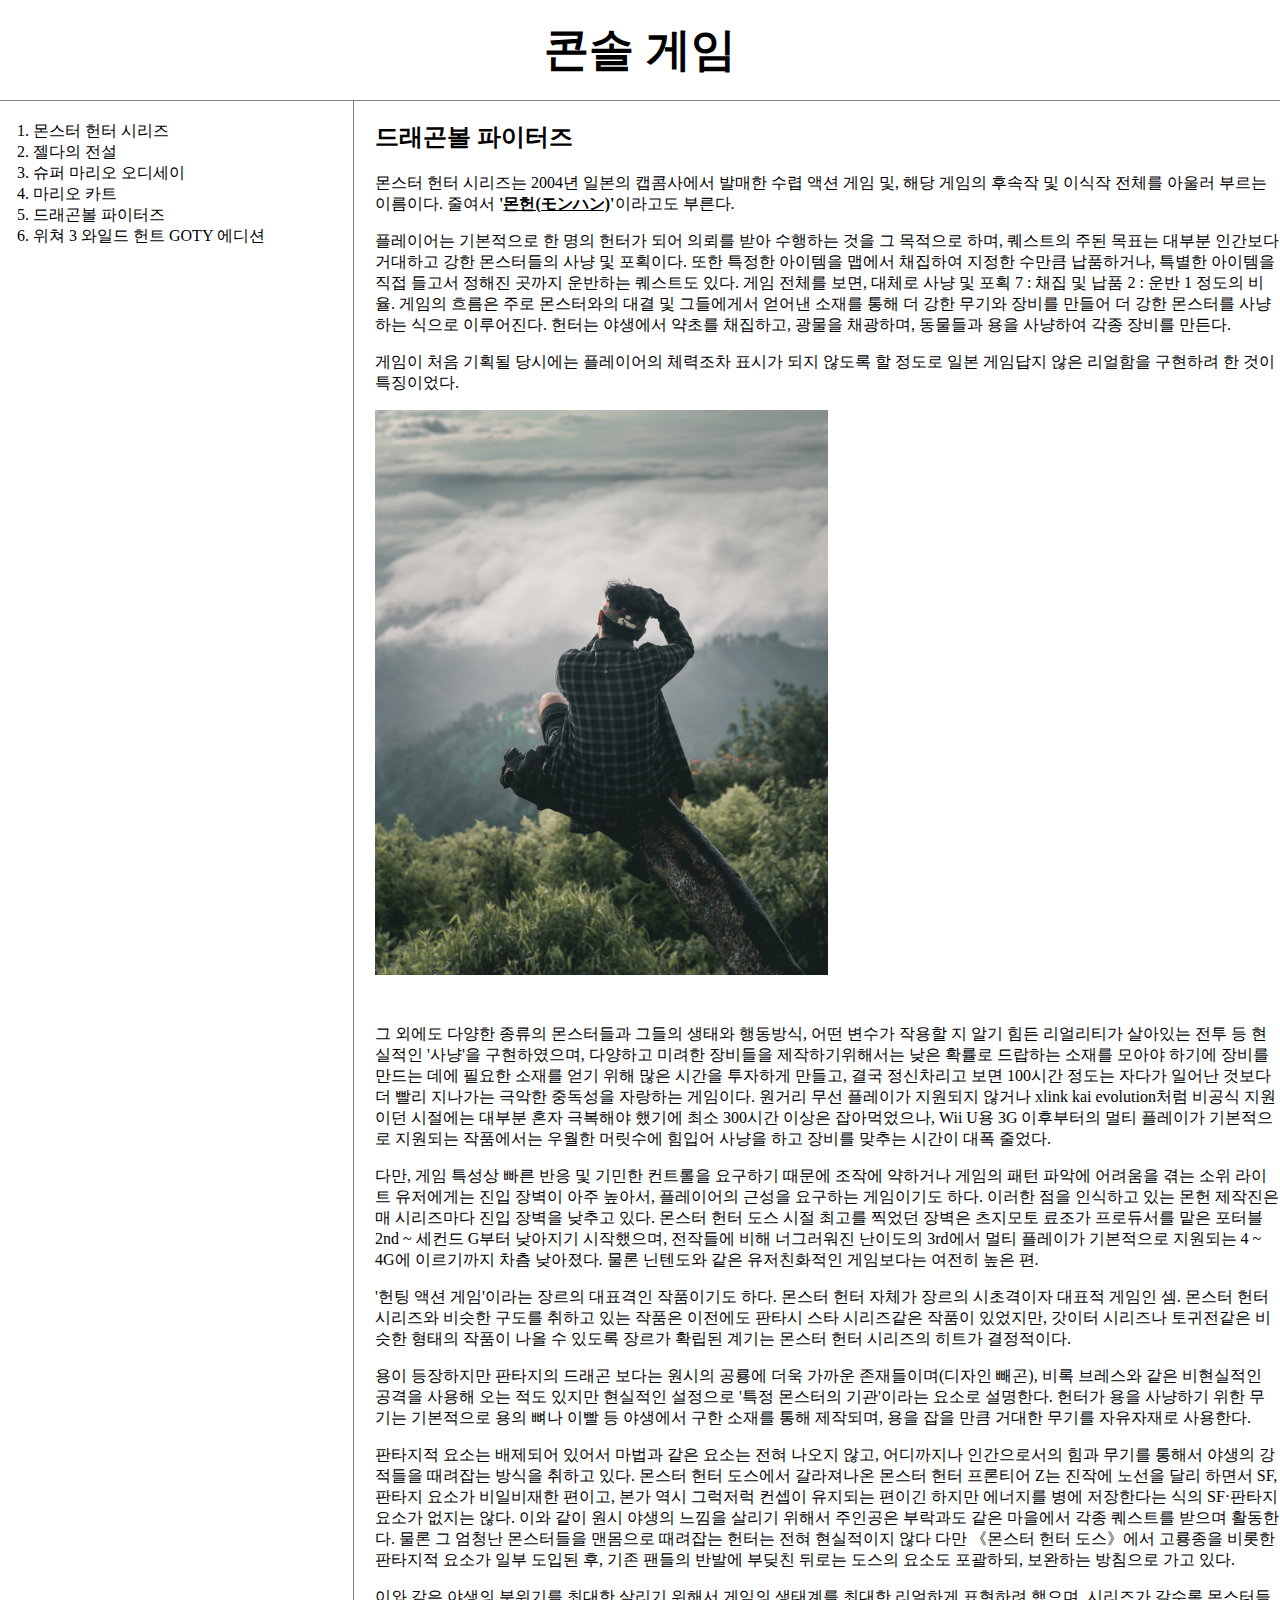
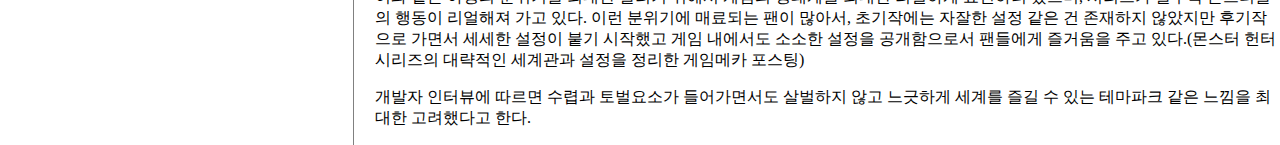
<file: 5.html>
<!doctype html>
<html>
<head>
  <title>가지고 있는 콘솔 게임 리스트</title>
  <meta charset="utf-8">
  <link rel="stylesheet" href="style.css">
  <!-- Global site tag (gtag.js) - Google Analytics -->
<script async src="https://www.googletagmanager.com/gtag/js?id=UA-115026565-1"></script>
<script>
  window.dataLayer = window.dataLayer || [];
  function gtag(){dataLayer.push(arguments);}
  gtag('js', new Date());

  gtag('config', 'UA-115026565-1');
</script>

</head>
<body>
  <h1><a href="index.html">콘솔 게임</a></h1>
  <div id="grid">
<ol>
  <li><a href="1.html">몬스터 헌터 시리즈</a></li>
  <li><a href="2.html">젤다의 전설</a></li>
  <li><a href="3.html">슈퍼 마리오 오디세이</a></li>
  <li><a href="4.html">마리오 카트</a></li>
  <li><a href="5.html">드래곤볼 파이터즈</a></li>
  <li><a href="6.html">위쳐 3 와일드 헌트 GOTY 에디션</a></li>
</ol>
<div id="article">
<h2>드래곤볼 파이터즈</h2>
<p><a href="https://namu.wiki/w/%EB%AA%AC%EC%8A%A4%ED%84%B0%20%ED%97%8C%ED%84%B0%20%EC%8B%9C%EB%A6%AC%EC%A6%88"
  target="_blank" title="몬스터헌터 시리즈 나무위키">몬스터 헌터 시리즈</a>는 2004년 일본의 캡콤사에서 발매한 수렵 액션 게임 및, 해당 게임의 후속작 및 이식작 전체를 아울러 부르는 이름이다.
줄여서 <strong>'<u>몬헌(モンハン)</u>'</strong>이라고도 부른다.</p><p>플레이어는 기본적으로 한 명의 헌터가 되어 의뢰를 받아 수행하는 것을 그 목적으로 하며, 퀘스트의 주된 목표는 대부분 인간보다 거대하고 강한 몬스터들의 사냥 및 포획이다. 또한 특정한 아이템을 맵에서 채집하여 지정한 수만큼 납품하거나, 특별한 아이템을 직접 들고서 정해진 곳까지 운반하는 퀘스트도 있다. 게임 전체를 보면, 대체로 사냥 및 포획 7 : 채집 및 납품 2 : 운반 1 정도의 비율.
게임의 흐름은 주로 몬스터와의 대결 및 그들에게서 얻어낸 소재를 통해 더 강한 무기와 장비를 만들어 더 강한 몬스터를 사냥하는 식으로 이루어진다. 헌터는 야생에서 약초를 채집하고, 광물을 채광하며, 동물들과 용을 사냥하여 각종 장비를 만든다.
</p><p>게임이 처음 기획될 당시에는 플레이어의 체력조차 표시가 되지 않도록 할 정도로 일본 게임답지 않은 리얼함을 구현하려 한 것이 특징이었다.</p>
<img src="coding.jpg" width="50%">
</p><p style="margin-top:45px;">그 외에도 다양한 종류의 몬스터들과 그들의 생태와 행동방식, 어떤 변수가 작용할 지 알기 힘든 리얼리티가 살아있는 전투 등 현실적인 '사냥'을 구현하였으며, 다양하고 미려한 장비들을 제작하기위해서는 낮은 확률로 드랍하는 소재를 모아야 하기에 장비를 만드는 데에 필요한 소재를 얻기 위해 많은 시간을 투자하게 만들고, 결국 정신차리고 보면 100시간 정도는 자다가 일어난 것보다 더 빨리 지나가는 극악한 중독성을 자랑하는 게임이다. 원거리 무선 플레이가 지원되지 않거나 xlink kai evolution처럼 비공식 지원이던 시절에는 대부분 혼자 극복해야 했기에 최소 300시간 이상은 잡아먹었으나, Wii U용 3G 이후부터의 멀티 플레이가 기본적으로 지원되는 작품에서는 우월한 머릿수에 힘입어 사냥을 하고 장비를 맞추는 시간이 대폭 줄었다.</p>
<p>다만, 게임 특성상 빠른 반응 및 기민한 컨트롤을 요구하기 때문에 조작에 약하거나 게임의 패턴 파악에 어려움을 겪는 소위 라이트 유저에게는 진입 장벽이 아주 높아서, 플레이어의 근성을 요구하는 게임이기도 하다. 이러한 점을 인식하고 있는 몬헌 제작진은 매 시리즈마다 진입 장벽을 낮추고 있다. 몬스터 헌터 도스 시절 최고를 찍었던 장벽은 츠지모토 료조가 프로듀서를 맡은 포터블 2nd ~ 세컨드 G부터 낮아지기 시작했으며, 전작들에 비해 너그러워진 난이도의 3rd에서 멀티 플레이가 기본적으로 지원되는 4 ~ 4G에 이르기까지 차츰 낮아졌다. 물론 닌텐도와 같은 유저친화적인 게임보다는 여전히 높은 편. </p><p>'헌팅 액션 게임'이라는 장르의 대표격인 작품이기도 하다. 몬스터 헌터 자체가 장르의 시초격이자 대표적 게임인 셈. 몬스터 헌터 시리즈와 비슷한 구도를 취하고 있는 작품은 이전에도 판타시 스타 시리즈같은 작품이 있었지만, 갓이터 시리즈나 토귀전같은 비슷한 형태의 작품이 나올 수 있도록 장르가 확립된 계기는 몬스터 헌터 시리즈의 히트가 결정적이다.
</p><p>용이 등장하지만 판타지의 드래곤 보다는 원시의 공룡에 더욱 가까운 존재들이며(디자인 빼곤), 비록 브레스와 같은 비현실적인 공격을 사용해 오는 적도 있지만 현실적인 설정으로 '특정 몬스터의 기관'이라는 요소로 설명한다. 헌터가 용을 사냥하기 위한 무기는 기본적으로 용의 뼈나 이빨 등 야생에서 구한 소재를 통해 제작되며, 용을 잡을 만큼 거대한 무기를 자유자재로 사용한다.
</p><p>판타지적 요소는 배제되어 있어서 마법과 같은 요소는 전혀 나오지 않고, 어디까지나 인간으로서의 힘과 무기를 통해서 야생의 강적들을 때려잡는 방식을 취하고 있다. 몬스터 헌터 도스에서 갈라져나온 몬스터 헌터 프론티어 Z는 진작에 노선을 달리 하면서 SF, 판타지 요소가 비일비재한 편이고, 본가 역시 그럭저럭 컨셉이 유지되는 편이긴 하지만 에너지를 병에 저장한다는 식의 SF·판타지 요소가 없지는 않다. 이와 같이 원시 야생의 느낌을 살리기 위해서 주인공은 부락과도 같은 마을에서 각종 퀘스트를 받으며 활동한다. 물론 그 엄청난 몬스터들을 맨몸으로 때려잡는 헌터는 전혀 현실적이지 않다 다만 《몬스터 헌터 도스》에서 고룡종을 비롯한 판타지적 요소가 일부 도입된 후, 기존 팬들의 반발에 부딪친 뒤로는 도스의 요소도 포괄하되, 보완하는 방침으로 가고 있다.
</p><p>이와 같은 야생의 분위기를 최대한 살리기 위해서 게임의 생태계를 최대한 리얼하게 표현하려 했으며, 시리즈가 갈수록 몬스터들의 행동이 리얼해져 가고 있다. 이런 분위기에 매료되는 팬이 많아서, 초기작에는 자잘한 설정 같은 건 존재하지 않았지만 후기작으로 가면서 세세한 설정이 붙기 시작했고 게임 내에서도 소소한 설정을 공개함으로서 팬들에게 즐거움을 주고 있다.(몬스터 헌터 시리즈의 대략적인 세계관과 설정을 정리한 게임메카 포스팅)
</p><p>개발자 인터뷰에 따르면 수렵과 토벌요소가 들어가면서도 살벌하지 않고 느긋하게 세계를 즐길 수 있는 테마파크 같은 느낌을 최대한 고려했다고 한다.
</p>
</body>
</html>
</file>
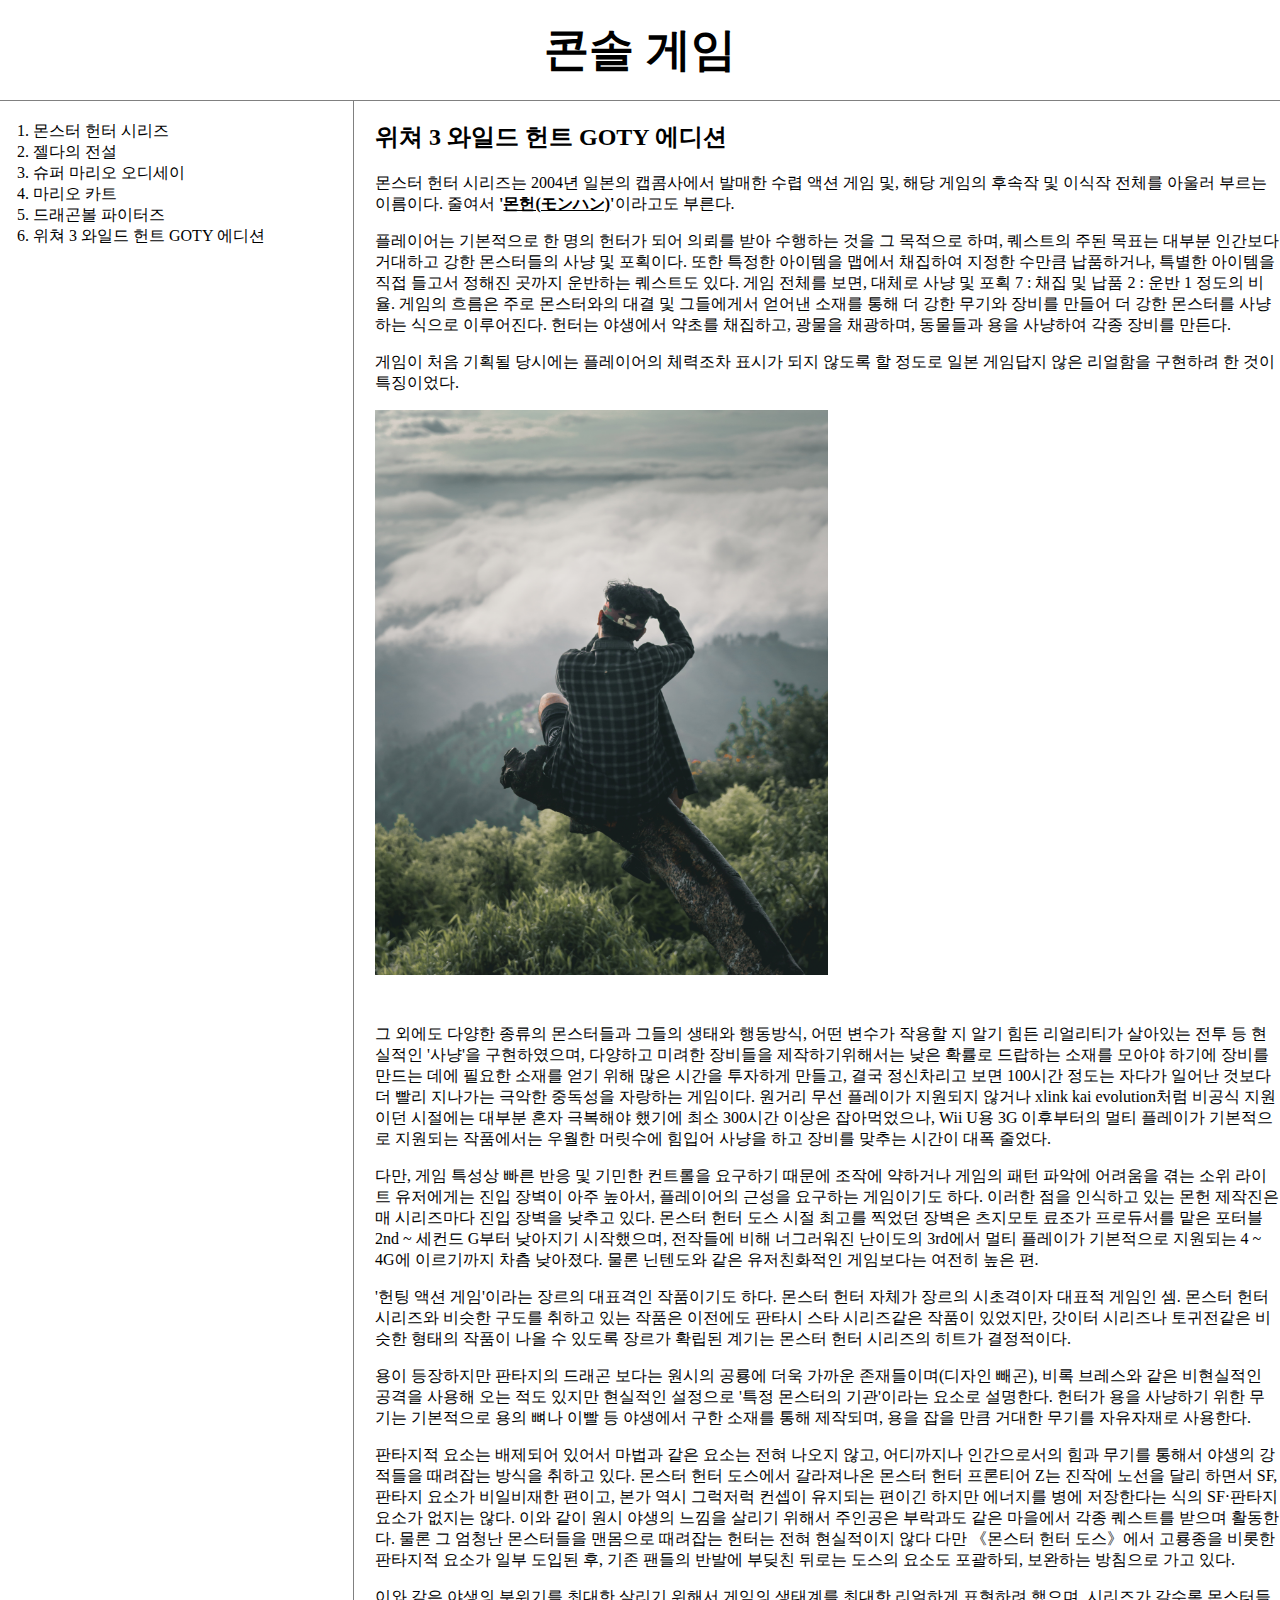
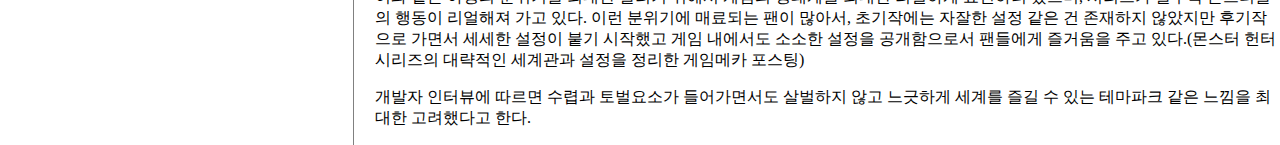
<file: 6.html>
<!doctype html>
<html>
<head>
  <title>가지고 있는 콘솔 게임 리스트</title>
  <meta charset="utf-8">
  <link rel="stylesheet" href="style.css">
  <!-- Global site tag (gtag.js) - Google Analytics -->
<script async src="https://www.googletagmanager.com/gtag/js?id=UA-115026565-1"></script>
<script>
  window.dataLayer = window.dataLayer || [];
  function gtag(){dataLayer.push(arguments);}
  gtag('js', new Date());

  gtag('config', 'UA-115026565-1');
</script>

</head>
<body>
  <h1><a href="index.html">콘솔 게임</a></h1>
  <div id="grid">

<ol>
  <li><a href="1.html">몬스터 헌터 시리즈</a></li>
  <li><a href="2.html">젤다의 전설</a></li>
  <li><a href="3.html">슈퍼 마리오 오디세이</a></li>
  <li><a href="4.html">마리오 카트</a></li>
  <li><a href="5.html">드래곤볼 파이터즈</a></li>
  <li><a href="6.html">위쳐 3 와일드 헌트 GOTY 에디션</a></li>
</ol>
<div id="article">
<h2>위쳐 3 와일드 헌트 GOTY 에디션</h2>
<p><a href="https://namu.wiki/w/%EB%AA%AC%EC%8A%A4%ED%84%B0%20%ED%97%8C%ED%84%B0%20%EC%8B%9C%EB%A6%AC%EC%A6%88"
  target="_blank" title="몬스터헌터 시리즈 나무위키">몬스터 헌터 시리즈</a>는 2004년 일본의 캡콤사에서 발매한 수렵 액션 게임 및, 해당 게임의 후속작 및 이식작 전체를 아울러 부르는 이름이다.
줄여서 <strong>'<u>몬헌(モンハン)</u>'</strong>이라고도 부른다.</p><p>플레이어는 기본적으로 한 명의 헌터가 되어 의뢰를 받아 수행하는 것을 그 목적으로 하며, 퀘스트의 주된 목표는 대부분 인간보다 거대하고 강한 몬스터들의 사냥 및 포획이다. 또한 특정한 아이템을 맵에서 채집하여 지정한 수만큼 납품하거나, 특별한 아이템을 직접 들고서 정해진 곳까지 운반하는 퀘스트도 있다. 게임 전체를 보면, 대체로 사냥 및 포획 7 : 채집 및 납품 2 : 운반 1 정도의 비율.
게임의 흐름은 주로 몬스터와의 대결 및 그들에게서 얻어낸 소재를 통해 더 강한 무기와 장비를 만들어 더 강한 몬스터를 사냥하는 식으로 이루어진다. 헌터는 야생에서 약초를 채집하고, 광물을 채광하며, 동물들과 용을 사냥하여 각종 장비를 만든다.
</p><p>게임이 처음 기획될 당시에는 플레이어의 체력조차 표시가 되지 않도록 할 정도로 일본 게임답지 않은 리얼함을 구현하려 한 것이 특징이었다.</p>
<img src="coding.jpg" width="50%">
</p><p style="margin-top:45px;">그 외에도 다양한 종류의 몬스터들과 그들의 생태와 행동방식, 어떤 변수가 작용할 지 알기 힘든 리얼리티가 살아있는 전투 등 현실적인 '사냥'을 구현하였으며, 다양하고 미려한 장비들을 제작하기위해서는 낮은 확률로 드랍하는 소재를 모아야 하기에 장비를 만드는 데에 필요한 소재를 얻기 위해 많은 시간을 투자하게 만들고, 결국 정신차리고 보면 100시간 정도는 자다가 일어난 것보다 더 빨리 지나가는 극악한 중독성을 자랑하는 게임이다. 원거리 무선 플레이가 지원되지 않거나 xlink kai evolution처럼 비공식 지원이던 시절에는 대부분 혼자 극복해야 했기에 최소 300시간 이상은 잡아먹었으나, Wii U용 3G 이후부터의 멀티 플레이가 기본적으로 지원되는 작품에서는 우월한 머릿수에 힘입어 사냥을 하고 장비를 맞추는 시간이 대폭 줄었다.</p>
<p>다만, 게임 특성상 빠른 반응 및 기민한 컨트롤을 요구하기 때문에 조작에 약하거나 게임의 패턴 파악에 어려움을 겪는 소위 라이트 유저에게는 진입 장벽이 아주 높아서, 플레이어의 근성을 요구하는 게임이기도 하다. 이러한 점을 인식하고 있는 몬헌 제작진은 매 시리즈마다 진입 장벽을 낮추고 있다. 몬스터 헌터 도스 시절 최고를 찍었던 장벽은 츠지모토 료조가 프로듀서를 맡은 포터블 2nd ~ 세컨드 G부터 낮아지기 시작했으며, 전작들에 비해 너그러워진 난이도의 3rd에서 멀티 플레이가 기본적으로 지원되는 4 ~ 4G에 이르기까지 차츰 낮아졌다. 물론 닌텐도와 같은 유저친화적인 게임보다는 여전히 높은 편. </p><p>'헌팅 액션 게임'이라는 장르의 대표격인 작품이기도 하다. 몬스터 헌터 자체가 장르의 시초격이자 대표적 게임인 셈. 몬스터 헌터 시리즈와 비슷한 구도를 취하고 있는 작품은 이전에도 판타시 스타 시리즈같은 작품이 있었지만, 갓이터 시리즈나 토귀전같은 비슷한 형태의 작품이 나올 수 있도록 장르가 확립된 계기는 몬스터 헌터 시리즈의 히트가 결정적이다.
</p><p>용이 등장하지만 판타지의 드래곤 보다는 원시의 공룡에 더욱 가까운 존재들이며(디자인 빼곤), 비록 브레스와 같은 비현실적인 공격을 사용해 오는 적도 있지만 현실적인 설정으로 '특정 몬스터의 기관'이라는 요소로 설명한다. 헌터가 용을 사냥하기 위한 무기는 기본적으로 용의 뼈나 이빨 등 야생에서 구한 소재를 통해 제작되며, 용을 잡을 만큼 거대한 무기를 자유자재로 사용한다.
</p><p>판타지적 요소는 배제되어 있어서 마법과 같은 요소는 전혀 나오지 않고, 어디까지나 인간으로서의 힘과 무기를 통해서 야생의 강적들을 때려잡는 방식을 취하고 있다. 몬스터 헌터 도스에서 갈라져나온 몬스터 헌터 프론티어 Z는 진작에 노선을 달리 하면서 SF, 판타지 요소가 비일비재한 편이고, 본가 역시 그럭저럭 컨셉이 유지되는 편이긴 하지만 에너지를 병에 저장한다는 식의 SF·판타지 요소가 없지는 않다. 이와 같이 원시 야생의 느낌을 살리기 위해서 주인공은 부락과도 같은 마을에서 각종 퀘스트를 받으며 활동한다. 물론 그 엄청난 몬스터들을 맨몸으로 때려잡는 헌터는 전혀 현실적이지 않다 다만 《몬스터 헌터 도스》에서 고룡종을 비롯한 판타지적 요소가 일부 도입된 후, 기존 팬들의 반발에 부딪친 뒤로는 도스의 요소도 포괄하되, 보완하는 방침으로 가고 있다.
</p><p>이와 같은 야생의 분위기를 최대한 살리기 위해서 게임의 생태계를 최대한 리얼하게 표현하려 했으며, 시리즈가 갈수록 몬스터들의 행동이 리얼해져 가고 있다. 이런 분위기에 매료되는 팬이 많아서, 초기작에는 자잘한 설정 같은 건 존재하지 않았지만 후기작으로 가면서 세세한 설정이 붙기 시작했고 게임 내에서도 소소한 설정을 공개함으로서 팬들에게 즐거움을 주고 있다.(몬스터 헌터 시리즈의 대략적인 세계관과 설정을 정리한 게임메카 포스팅)
</p><p>개발자 인터뷰에 따르면 수렵과 토벌요소가 들어가면서도 살벌하지 않고 느긋하게 세계를 즐길 수 있는 테마파크 같은 느낌을 최대한 고려했다고 한다.
</p>
</body>
</html>
</file>
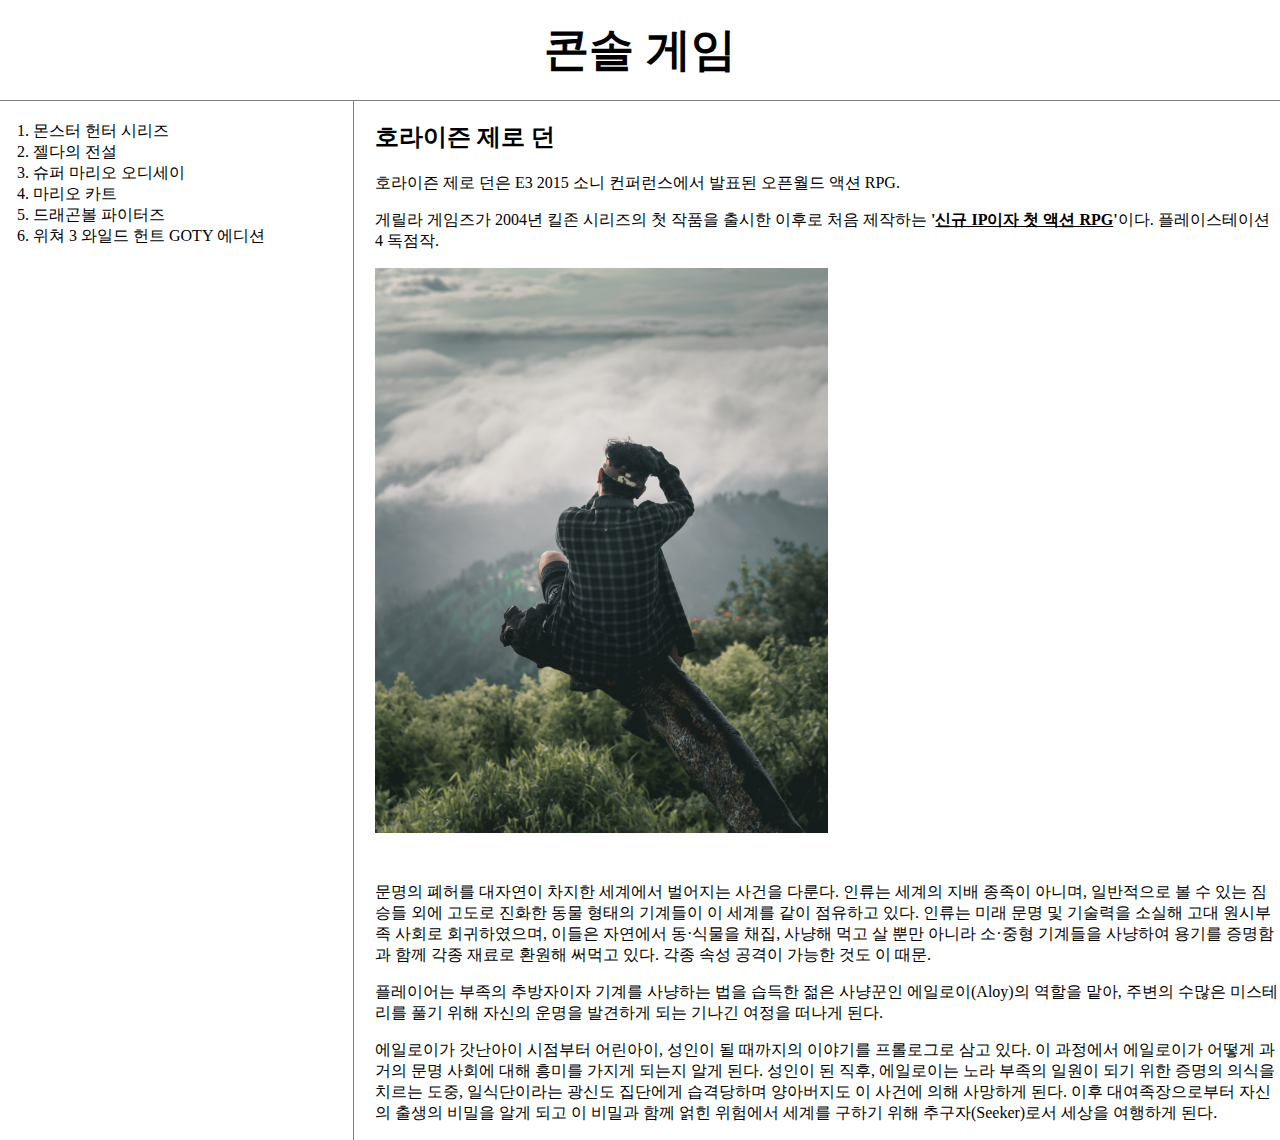
<file: 7.html>
<!doctype html>
<html>
<head>
  <title>가지고 있는 콘솔 게임 리스트</title>
  <meta charset="utf-8">
  <link rel="stylesheet" href="style.css">
  <!-- Global site tag (gtag.js) - Google Analytics -->
<script async src="https://www.googletagmanager.com/gtag/js?id=UA-115026565-1"></script>
<script>
  window.dataLayer = window.dataLayer || [];
  function gtag(){dataLayer.push(arguments);}
  gtag('js', new Date());

  gtag('config', 'UA-115026565-1');
</script>

</head>
<body>
  <h1><a href="index.html">콘솔 게임</a></h1>
  <div id="grid">

<ol>
  <li><a href="1.html">몬스터 헌터 시리즈</a></li>
  <li><a href="2.html">젤다의 전설</a></li>
  <li><a href="3.html">슈퍼 마리오 오디세이</a></li>
  <li><a href="4.html">마리오 카트</a></li>
  <li><a href="5.html">드래곤볼 파이터즈</a></li>
  <li><a href="6.html">위쳐 3 와일드 헌트 GOTY 에디션</a></li>
</ol>
<div id="article">
<h2>호라이즌 제로 던</h2>
<p><a href="https://namu.wiki/w/%ED%98%B8%EB%9D%BC%EC%9D%B4%EC%A6%8C%20%EC%A0%9C%EB%A1%9C%20%EB%8D%98"
  target="_blank" title="호라이즌 제로 던 나무위키">호라이즌 제로 던</a>은 E3 2015 소니 컨퍼런스에서 발표된 오픈월드 액션 RPG.
</p><p>게릴라 게임즈가 2004년 킬존 시리즈의 첫 작품을 출시한 이후로 처음 제작하는 <strong>'<u>신규 IP이자 첫 액션 RPG</u>'</strong>이다. 플레이스테이션 4 독점작.
</p>
<img src="coding.jpg" width="50%">
</p><p style="margin-top:45px;">문명의 폐허를 대자연이 차지한 세계에서 벌어지는 사건을 다룬다. 인류는 세계의 지배 종족이 아니며, 일반적으로 볼 수 있는 짐승들 외에 고도로 진화한 동물 형태의 기계들이 이 세계를 같이 점유하고 있다. 인류는 미래 문명 및 기술력을 소실해 고대 원시부족 사회로 회귀하였으며, 이들은 자연에서 동·식물을 채집, 사냥해 먹고 살 뿐만 아니라 소·중형 기계들을 사냥하여 용기를 증명함과 함께 각종 재료로 환원해 써먹고 있다. 각종 속성 공격이 가능한 것도 이 때문.
</p><p>플레이어는 부족의 추방자이자 기계를 사냥하는 법을 습득한 젊은 사냥꾼인 에일로이(Aloy)의 역할을 맡아, 주변의 수많은 미스테리를 풀기 위해 자신의 운명을 발견하게 되는 기나긴 여정을 떠나게 된다.
</p><p>에일로이가 갓난아이 시점부터 어린아이, 성인이 될 때까지의 이야기를 프롤로그로 삼고 있다. 이 과정에서 에일로이가 어떻게 과거의 문명 사회에 대해 흥미를 가지게 되는지 알게 된다. 성인이 된 직후, 에일로이는 노라 부족의 일원이 되기 위한 증명의 의식을 치르는 도중, 일식단이라는 광신도 집단에게 습격당하며 양아버지도 이 사건에 의해 사망하게 된다. 이후 대여족장으로부터 자신의 출생의 비밀을 알게 되고 이 비밀과 함께 얽힌 위험에서 세계를 구하기 위해 추구자(Seeker)로서 세상을 여행하게 된다.
</p>
</body>
</html>
</file>
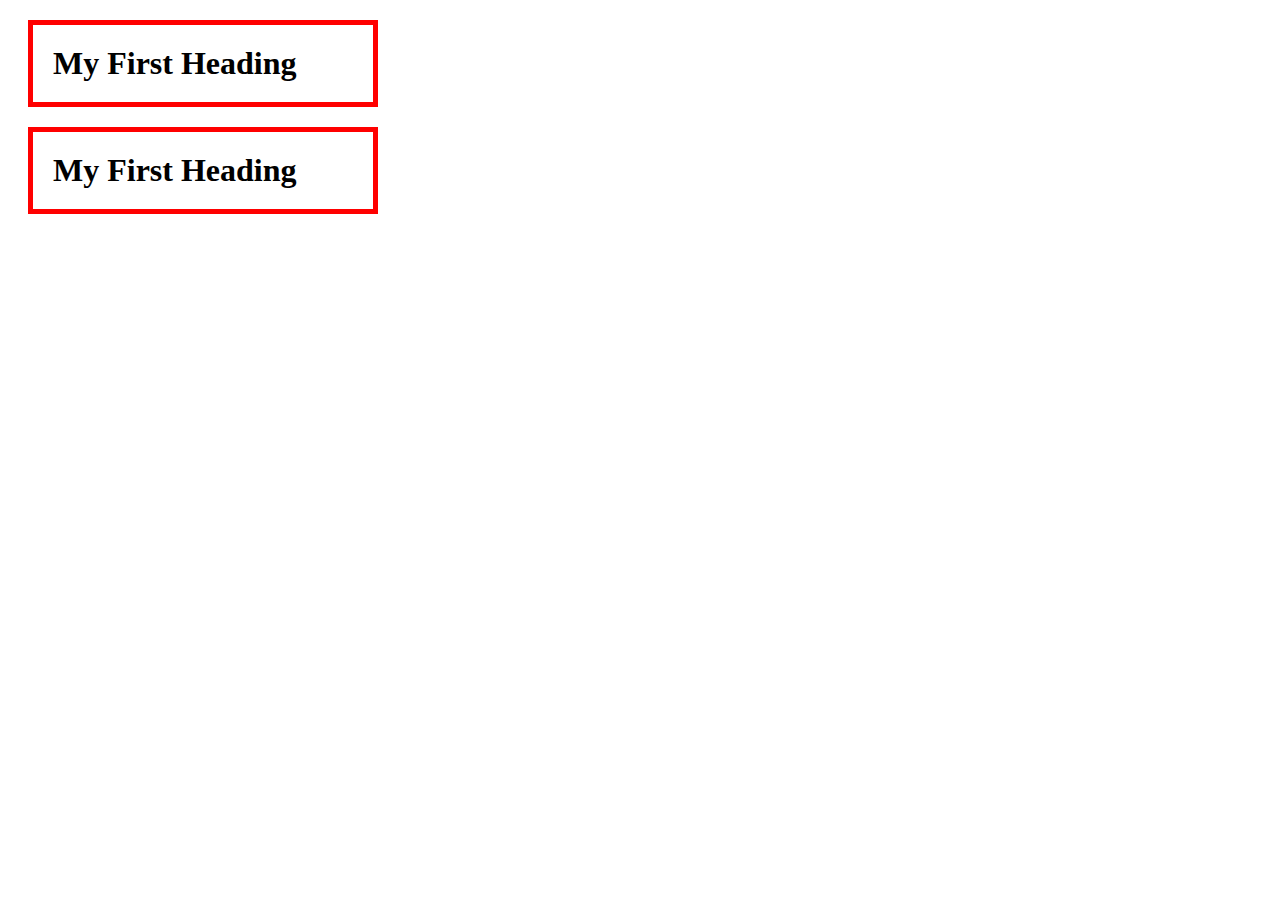
<file: box.html>
<!DOCTYPE html>
<html>
  <head>
  <meta charset="utf-8">
  <title></title>
  <style>
  /*
  block level element(tag)
  */
  h1{
    border:5px red solid;
    padding:20px;
    margin:20px;
    display:block;
    width:300px;
  }
  /*
  h1, a{
    border:5px red solid;

  }
  */
  /*
  h1{
    border-width:5px;
    border-color:red;
    border-style: solid;
    /*display:inline;*/
    /*display:none;*/
  /*}
  /*
  inline element
  */
  /*
  a{
    border-width:5px;
    border-color:red;
    border-style: solid;
    /*display:block;*/
  /*}
  */
  </style>
  </head>
<body>
  <h1>My First Heading</h1><!--My <a href="https://en.wikipedia.org/wiki/First">first</a> paragraph.-->
<h1>My First Heading</h1>
</body>
</html>
</file>
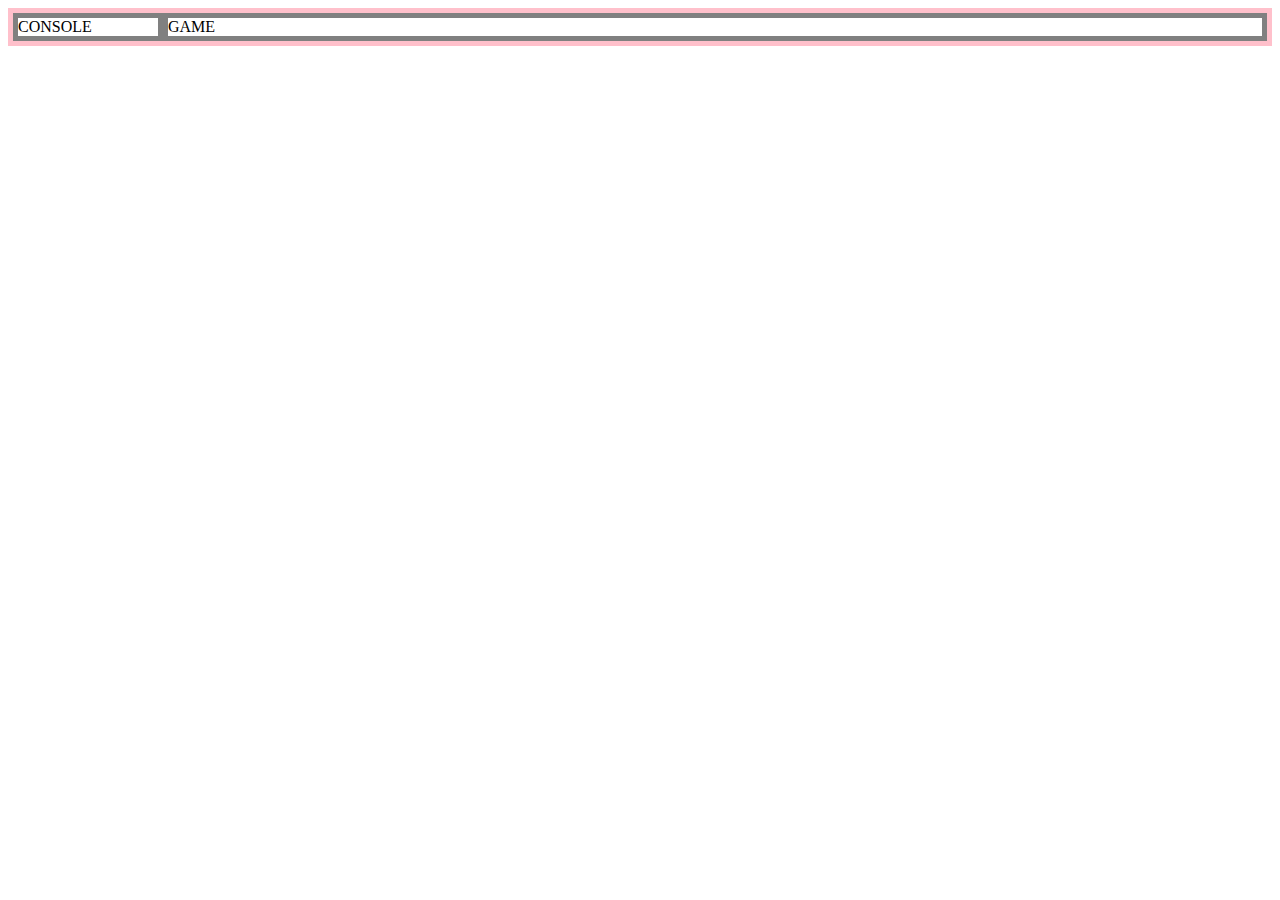
<file: grid.html>
<!DOCTYPE html>
<html>
  <head>
  <meta charset="utf-8">
  <title></title>
<style>
#grid{
  border:5px solid pink;
  display:grid;
  grid-template-columns: 150px 1fr;
}
div{
  border:5px solid gray;
}
</style>
  </head>
<body>
  <div id="grid">
    <div>CONSOLE</div>
    <div>GAME</div>
  </div>
  <!--
  <span>CONSOLE</span>
  <span>GAME</span>
-->
</body>
</html>
</file>
<file: style.css>
body {
    margin:0;
  }
  /*
  #active {
    color:red;
  }
  .saw {
    color:gray;
  }
  */
  h1 {
    font-size:45px;
    text-align: center;
    border-bottom:1px solid gray;
    margin:0;
    padding:20px;
  }
  a {
    color:black;
    text-decoration: none;
  }
  ol {
    border-right:1px solid gray;
    width:300px;
    margin:0;
    padding:20px;
  }
  #grid{
    display:grid;
    grid-template-columns: 350px 1fr;
  }
  #grid ol{
    padding-left:33px;
  }
  #grid #article{
    padding-left: 25px;
  }
  /*screen width < 900px*/
  @media(max-width:900px){
    #grid{
      display: block;
    }
    ol {
      border-right:none;
    }
    h1 {
      border-bottom:none;
    }
  }
</file>
